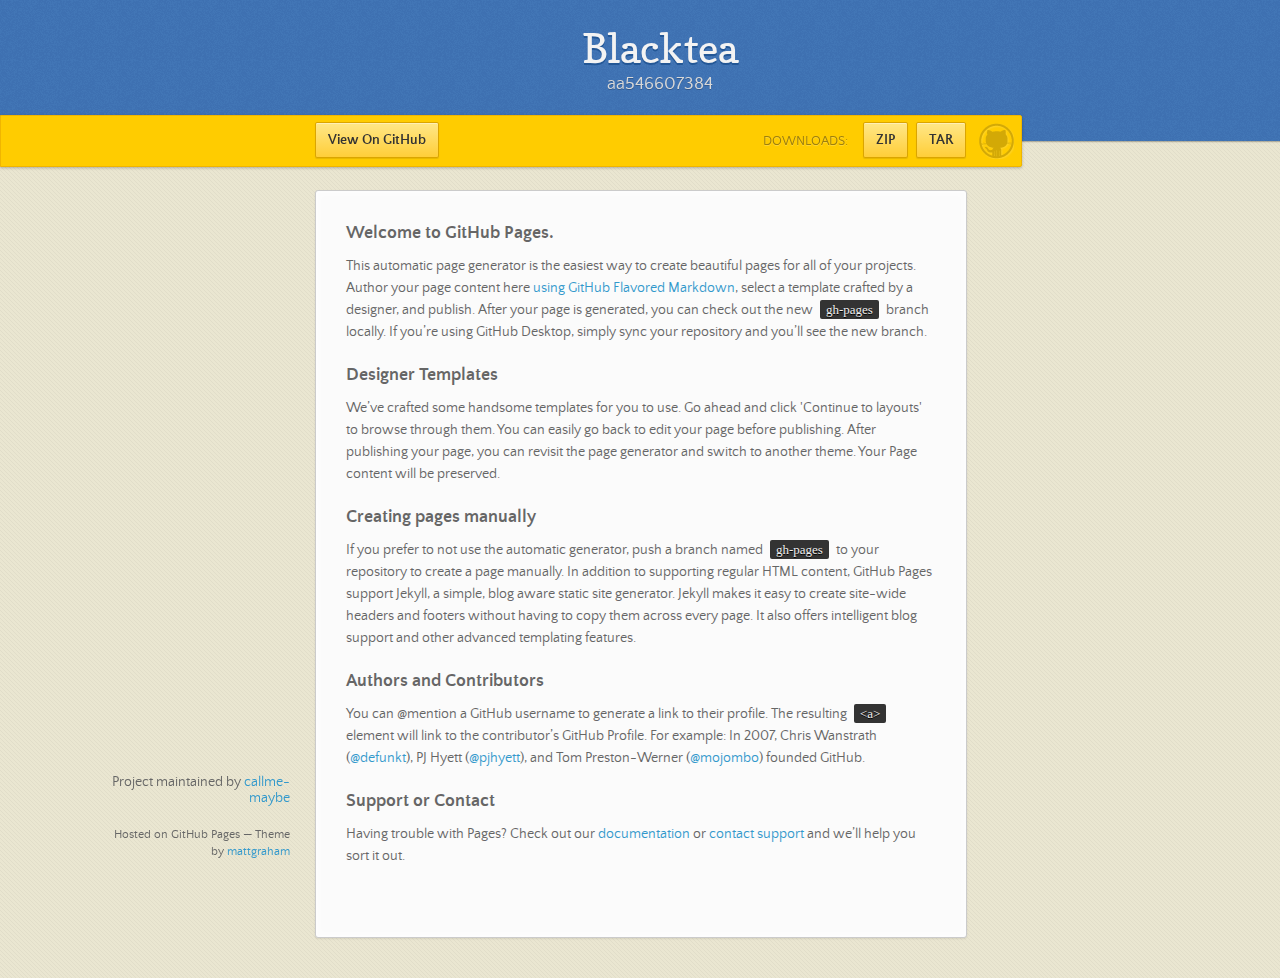
<file: index.html>
<!doctype html>
<html>
  <head>
    <meta charset="utf-8">
    <meta http-equiv="X-UA-Compatible" content="chrome=1">
    <title>Blacktea by callme-maybe</title>
    <link rel="stylesheet" href="stylesheets/styles.css">
    <link rel="stylesheet" href="stylesheets/github-dark.css">
    <script src="https://ajax.googleapis.com/ajax/libs/jquery/1.7.1/jquery.min.js"></script>
    <script src="javascripts/main.js"></script>
    <!--[if lt IE 9]>
      <script src="//html5shiv.googlecode.com/svn/trunk/html5.js"></script>
    <![endif]-->
    <meta name="viewport" content="width=device-width, initial-scale=1, user-scalable=no">

  </head>
  <body>

      <header>
        <h1>Blacktea</h1>
        <p>aa546607384</p>
      </header>

      <div id="banner">
        <span id="logo"></span>

        <a href="https://github.com/callme-maybe/BlackTea" class="button fork"><strong>View On GitHub</strong></a>
        <div class="downloads">
          <span>Downloads:</span>
          <ul>
            <li><a href="https://github.com/callme-maybe/BlackTea/zipball/master" class="button">ZIP</a></li>
            <li><a href="https://github.com/callme-maybe/BlackTea/tarball/master" class="button">TAR</a></li>
          </ul>
        </div>
      </div><!-- end banner -->

    <div class="wrapper">
      <nav>
        <ul></ul>
      </nav>
      <section>
        <h3>
<a id="welcome-to-github-pages" class="anchor" href="#welcome-to-github-pages" aria-hidden="true"><span aria-hidden="true" class="octicon octicon-link"></span></a>Welcome to GitHub Pages.</h3>

<p>This automatic page generator is the easiest way to create beautiful pages for all of your projects. Author your page content here <a href="https://guides.github.com/features/mastering-markdown/">using GitHub Flavored Markdown</a>, select a template crafted by a designer, and publish. After your page is generated, you can check out the new <code>gh-pages</code> branch locally. If you’re using GitHub Desktop, simply sync your repository and you’ll see the new branch.</p>

<h3>
<a id="designer-templates" class="anchor" href="#designer-templates" aria-hidden="true"><span aria-hidden="true" class="octicon octicon-link"></span></a>Designer Templates</h3>

<p>We’ve crafted some handsome templates for you to use. Go ahead and click 'Continue to layouts' to browse through them. You can easily go back to edit your page before publishing. After publishing your page, you can revisit the page generator and switch to another theme. Your Page content will be preserved.</p>

<h3>
<a id="creating-pages-manually" class="anchor" href="#creating-pages-manually" aria-hidden="true"><span aria-hidden="true" class="octicon octicon-link"></span></a>Creating pages manually</h3>

<p>If you prefer to not use the automatic generator, push a branch named <code>gh-pages</code> to your repository to create a page manually. In addition to supporting regular HTML content, GitHub Pages support Jekyll, a simple, blog aware static site generator. Jekyll makes it easy to create site-wide headers and footers without having to copy them across every page. It also offers intelligent blog support and other advanced templating features.</p>

<h3>
<a id="authors-and-contributors" class="anchor" href="#authors-and-contributors" aria-hidden="true"><span aria-hidden="true" class="octicon octicon-link"></span></a>Authors and Contributors</h3>

<p>You can @mention a GitHub username to generate a link to their profile. The resulting <code>&lt;a&gt;</code> element will link to the contributor’s GitHub Profile. For example: In 2007, Chris Wanstrath (<a href="https://github.com/defunkt" class="user-mention">@defunkt</a>), PJ Hyett (<a href="https://github.com/pjhyett" class="user-mention">@pjhyett</a>), and Tom Preston-Werner (<a href="https://github.com/mojombo" class="user-mention">@mojombo</a>) founded GitHub.</p>

<h3>
<a id="support-or-contact" class="anchor" href="#support-or-contact" aria-hidden="true"><span aria-hidden="true" class="octicon octicon-link"></span></a>Support or Contact</h3>

<p>Having trouble with Pages? Check out our <a href="https://help.github.com/pages">documentation</a> or <a href="https://github.com/contact">contact support</a> and we’ll help you sort it out.</p>
      </section>
      <footer>
        <p>Project maintained by <a href="https://github.com/callme-maybe">callme-maybe</a></p>
        <p><small>Hosted on GitHub Pages &mdash; Theme by <a href="https://twitter.com/michigangraham">mattgraham</a></small></p>
      </footer>
    </div>
    <!--[if !IE]><script>fixScale(document);</script><![endif]-->
    
  </body>
</html>
</file>
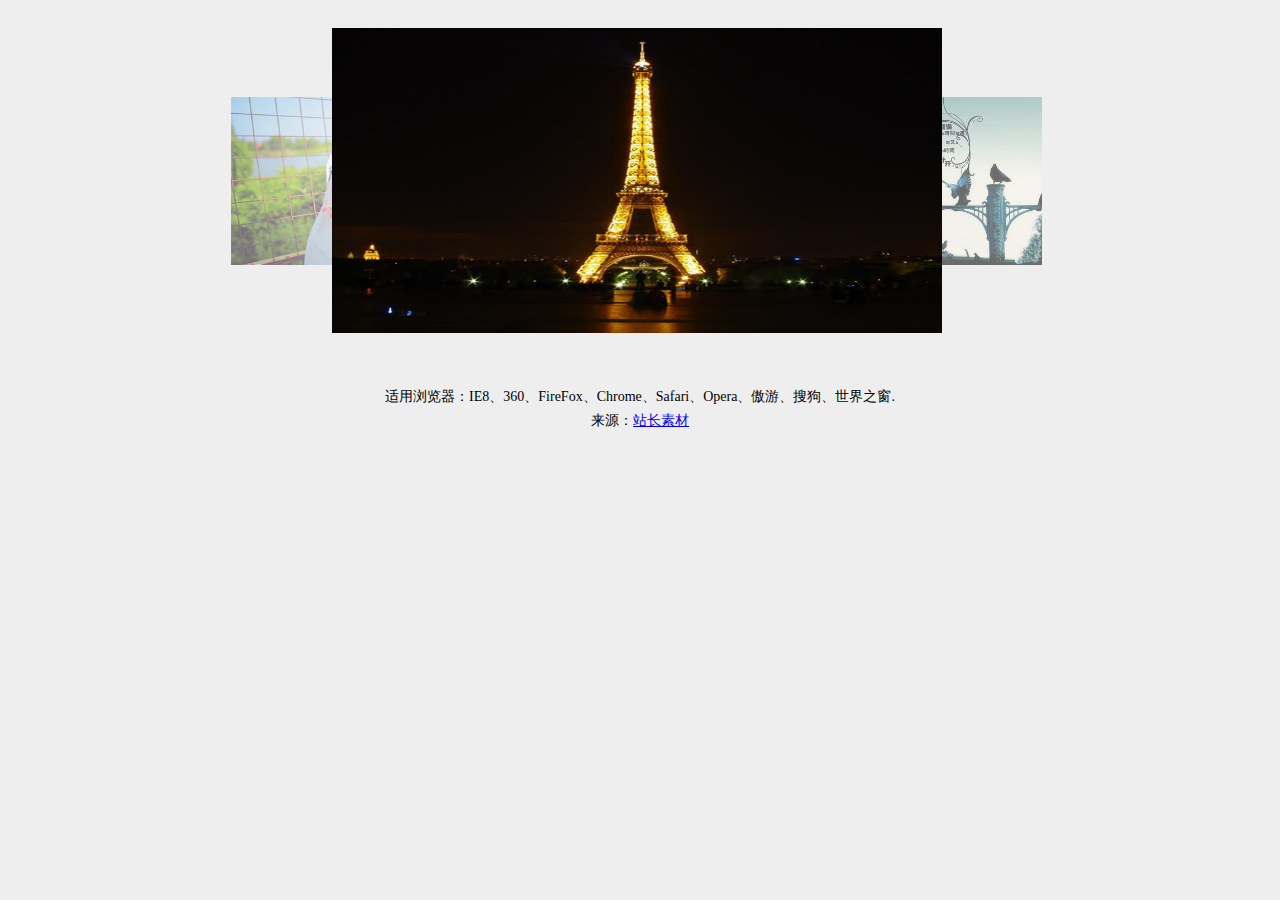
<file: Assets/plugins/3d_gd/index.html>
<!DOCTYPE html PUBLIC "-//W3C//DTD XHTML 1.0 Transitional//EN" "http://www.w3.org/TR/xhtml1/DTD/xhtml1-transitional.dtd">
<html xmlns="http://www.w3.org/1999/xhtml">
<head>
<meta http-equiv="Content-Type" content="text/html; charset=utf-8" />
<title>3D图片层叠旋转木马切换 - 站长素材</title>

<link href="css/style.css" rel="stylesheet" type="text/css" /> 

<script type="text/javascript" src="js/jquery.min.js"></script> 
<script type="text/javascript" src="js/jquery.roundabout-1.0.min.js"></script> 
<script type="text/javascript" src="js/jquery.easing.1.3.js"></script> 
<script type="text/javascript">		
$(document).ready(function(){ 
	$('#featured-area ul').roundabout({
		easing: 'easeOutInCirc',
		duration: 600
	});
});
</script>    

</head> 
<body>

<div id="featured-area"> 
	<ul> 
		<li><a href="http://sc.chinaz.com/jiaoben/"><span>代码素材</span><img src="images/speedometer.jpg" alt="代码素材" /></a></li>
		<li><a href="http://sc.chinaz.com/jiaoben/"><span>PSD素材</span><img src="images/photoshop_plus.jpg" alt="PSD素材" /></a></li>  
		<li><a href="http://sc.chinaz.com/jiaoben/"><span>flash素材</span><img src="images/fnfast.jpg" alt="flash素材" /></a></li>  
	</ul> 
</div>
<div style="text-align:center;margin:50px 0; font:normal 14px/24px 'MicroSoft YaHei';">
<p>适用浏览器：IE8、360、FireFox、Chrome、Safari、Opera、傲游、搜狗、世界之窗.</p>
<p>来源：<a href="http://sc.chinaz.com/" target="_blank">站长素材</a></p>
</div>
</body> 
</html>
</file>
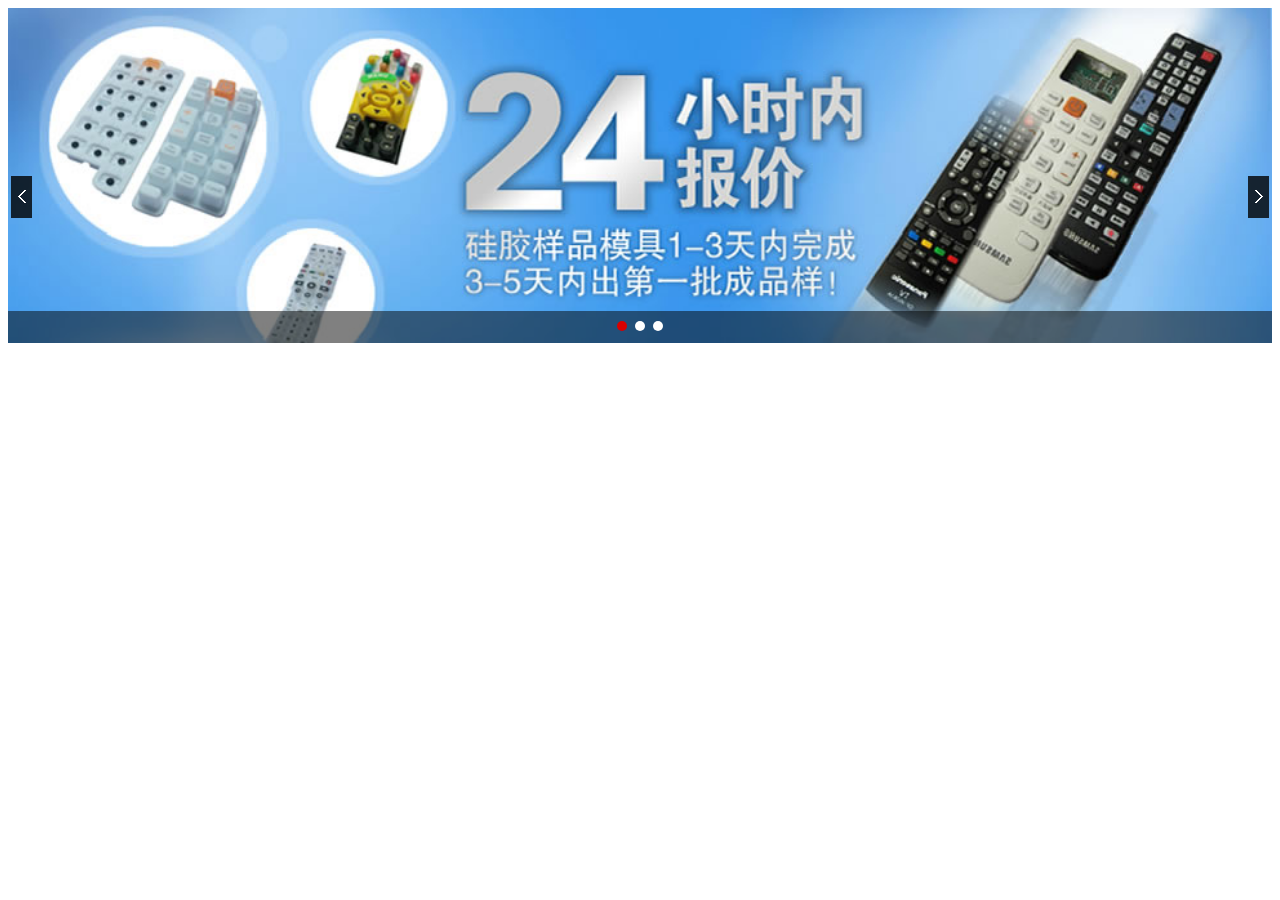
<file: Assets/plugins/FlexSlider/index.html>
<!DOCTYPE html PUBLIC "-//W3C//DTD XHTML 1.0 Transitional//EN" "http://www.w3.org/TR/xhtml1/DTD/xhtml1-transitional.dtd">
<html xmlns="http://www.w3.org/1999/xhtml">
<head>
<meta http-equiv="Content-Type" content="text/html; charset=utf-8" />
<title>无标题文档</title>
<script type="text/javascript" src="jquery-1.9.1.min.js"></script>
<link rel="stylesheet" type="text/css" href="flexslider.css"/>
<script type="text/javascript" src="jquery.flexslider.js"></script>
<script language="javascript">
$(window).load(function() {
  $('.flexslider').flexslider({
	animation: "slide"
  });
});

</script>
<style type="text/css">

</style>
</head>

<body>
<section class="slider">
    <div class="flexslider">
      <ul class="slides">
        <li>
            <img src="images/banner.jpg" alt="" />
        </li>
        <li>
            <img src="images/banner.jpg" alt="" />
        </li>
        <li>
            <img src="images/banner.jpg" alt="" />
        </li>
      </ul>
    </div>
</section>
</body>
</html>
</file>
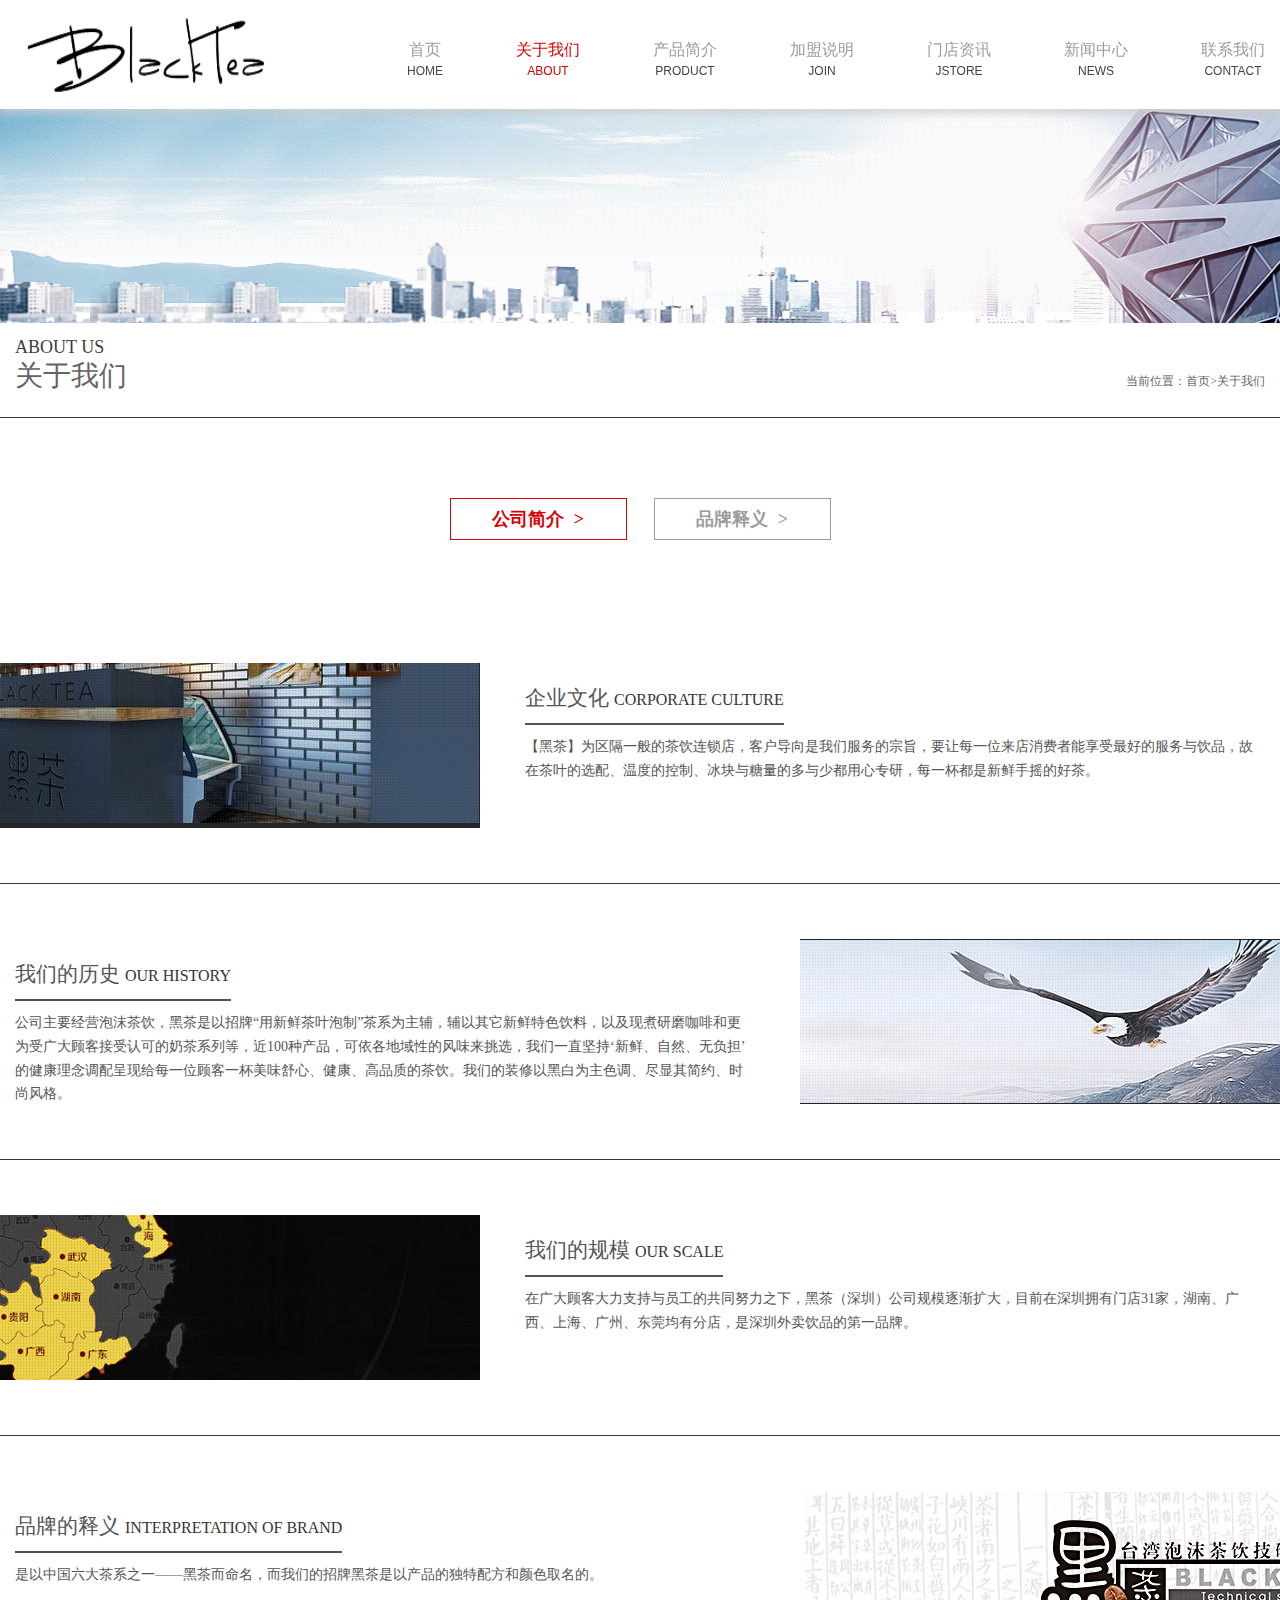
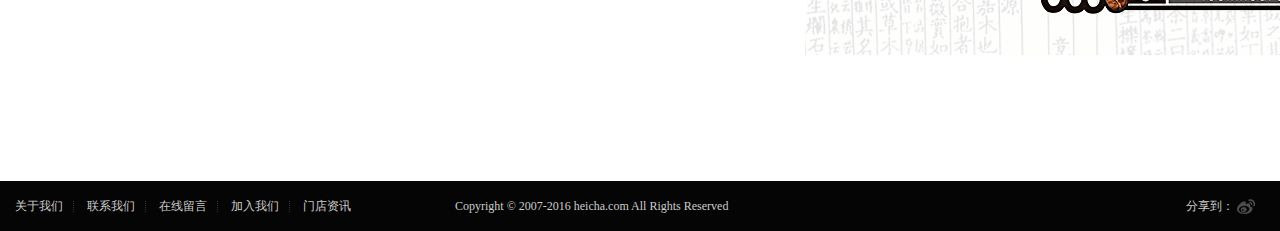
<file: about.html>
<!DOCTYPE html>
<html>

<head>
    <meta http-equiv="X-UA-Compatible" content="IE=edge">
    <meta http-equiv="Content-Type" content="text/html; charset=utf-8" />
    <meta name="viewport" content="width=device-width; initial-scale=1.0; maximum-scale=1.0; user-scalable=0;">
    <title>Mah Ze Dahr Bakery</title>
    <link rel="shortcut icon" href="Assets/images/favicon.ico" type="image/x-icon">
    <link rel="stylesheet" type="text/css" href="Assets/css/reset.css" />
    <script type="text/javascript" src="Assets/js/jquery-1.8.3.min.js"></script>
    <script type="text/javascript" src="Assets/js/js_z.js"></script>
    <script type="text/javascript" src="Assets/js/main.js"></script>
    <link rel="stylesheet" type="text/css" href="Assets/css/thems.css">
    <link rel="stylesheet" type="text/css" href="Assets/css/responsive.css">
</head>

<body>
    <!--头部-->
    <div class="header">
        <div class="head clearfix">
            <div class="logo">
                <a href=""><img src="Assets/images/logo-black.PNG" alt="黑茶" /></a>
            </div>
            <ul class="nav clearfix">
                <li><a href="index.html">首页<span>HOME</span></a></li>
                <li class="now"><a href="about.html">关于我们<span>ABOUT</span></a></li>
                <li><a href="product.html">产品简介<span>PRODUCT</span></a></li>
                <li><a href="join.html">加盟说明<span>JOIN</span></a></li>
                <li><a href="jstore.html">门店资讯<span>JSTORE</span></a></li>
                <li><a href="news.html">新闻中心<span>NEWS</span></a></li>
                <li><a href="contact.html">联系我们<span>CONTACT</span></a></li>
            </ul>
            <div class="nav_m">
                <span class="n_icon">&nbsp;</span>
                <ul>
                    <li><a href="index.html">首页<span>HOME</span></a></li>
                    <li class="now"><a href="about.html">关于我们<span>ABOUT</span></a></li>
                    <li><a href="product.html">产品简介<span>PRODUCT</span></a></li>
                    <li><a href="join.html">加盟说明<span>JOIN</span></a></li>
                    <li><a href="jstore.html">门店资讯<span>JSTORE</span></a></li>
                    <li><a href="news.html">新闻中心<span>NEWS</span></a></li>
                    <li><a href="contact.html">联系我们<span>CONTACT</span></a></li>
                </ul>
            </div>
        </div>
    </div>
    <!--头部-->
    <!--幻灯片-->
    <div class="banner banner_s">
        <img src="Assets/upload/banner_a.jpg" alt="" />
    </div>
    <!--幻灯片-->
    <div class="box">
        <div class="pst">
            <p>ABOUT US</p>
            <span>关于我们</span>
            <div class="wz">当前位置：<a href="index.html">首页</a>><a href="">关于我们</a></div>
        </div>
    </div>
    <div class="space_hx">&nbsp;</div>
    <div class="t_box">
        <a href="" class="now">公司简介<em>></em></a>
        <a href="">品牌释义<em>></em></a>
    </div>
    <div class="space_hx">&nbsp;</div>
    <div class="about">
        <div class="box clearfix">
            <div class="box_am box_a1 clearfix">
                <div class="tu tu_l"><img src="Assets/upload/about1.jpg" alt="" /></div>
                <div class="wen wen_r">
                    <div class="name">企业文化<span>CORPORATE CULTURE</span></div>
                    <p>【黑茶】为区隔一般的茶饮连锁店，客户导向是我们服务的宗旨，要让每一位来店消费者能享受最好的服务与饮品，故在茶叶的选配、温度的控制、冰块与糖量的多与少都用心专研，每一杯都是新鲜手摇的好茶。</p>
                </div>
            </div>
        </div>
        <div class="box clearfix">
            <div class="box_am box_a2 clearfix">
                <div class="tu tu_r"><img src="Assets/upload/about2.jpg" alt="" /></div>
                <div class="wen wen_l">
                    <div class="name">我们的历史<span>OUR HISTORY</span></div>
                    <p>公司主要经营泡沫茶饮，黑茶是以招牌“用新鲜茶叶泡制”茶系为主辅，辅以其它新鲜特色饮料，以及现煮研磨咖啡和更为受广大顾客接受认可的奶茶系列等，近100种产品，可依各地域性的风味来挑选，我们一直坚持‘新鲜、自然、无负担’的健康理念调配呈现给每一位顾客一杯美味舒心、健康、高品质的茶饮。我们的装修以黑白为主色调、尽显其简约、时尚风格。</p>
                </div>
            </div>
        </div>
        <div class="box clearfix">
            <div class="box_am box_a3 clearfix">
                <div class="tu tu_l"><img src="Assets/upload/about3.jpg" alt="" /></div>
                <div class="wen wen_r">
                    <div class="name">我们的规模<span>OUR SCALE</span></div>
                    <p>在广大顾客大力支持与员工的共同努力之下，黑茶（深圳）公司规模逐渐扩大，目前在深圳拥有门店31家，湖南、广西、上海、广州、东莞均有分店，是深圳外卖饮品的第一品牌。</p>
                </div>
            </div>
        </div>
        <div class="box clearfix no_line">
            <div class="box_am box_a4 clearfix">
                <div class="tu tu_r"><img src="Assets/upload/about4.jpg" alt="" /></div>
                <div class="wen wen_l">
                    <div class="name">品牌的释义<span>INTERPRETATION OF BRAND</span></div>
                    <p>是以中国六大茶系之一——黑茶而命名，而我们的招牌黑茶是以产品的独特配方和颜色取名的。</p>
                </div>
            </div>
        </div>
    </div>
    <div class="space_hx">&nbsp;</div>
    <div class="foot">
        <div class="foot_m clearfix">
            <div class="f_nav">
                <a href="">关于我们</a>
                <a href="">联系我们</a>
                <a href="">在线留言</a>
                <a href="">加入我们</a>
                <a href="">门店资讯</a>
            </div>
            <span>Copyright © 2007-2016 heicha.com All Rights Reserved</span>
            <div class="share">
                <span>分享到：</span>
                <a href=""><img src="Assets/images/icon1.png" alt="" /></a>
            </div>
        </div>
    </div>
    <script language="javascript">
        $(function() {

        })
    </script>
</body>

</html>
</file>
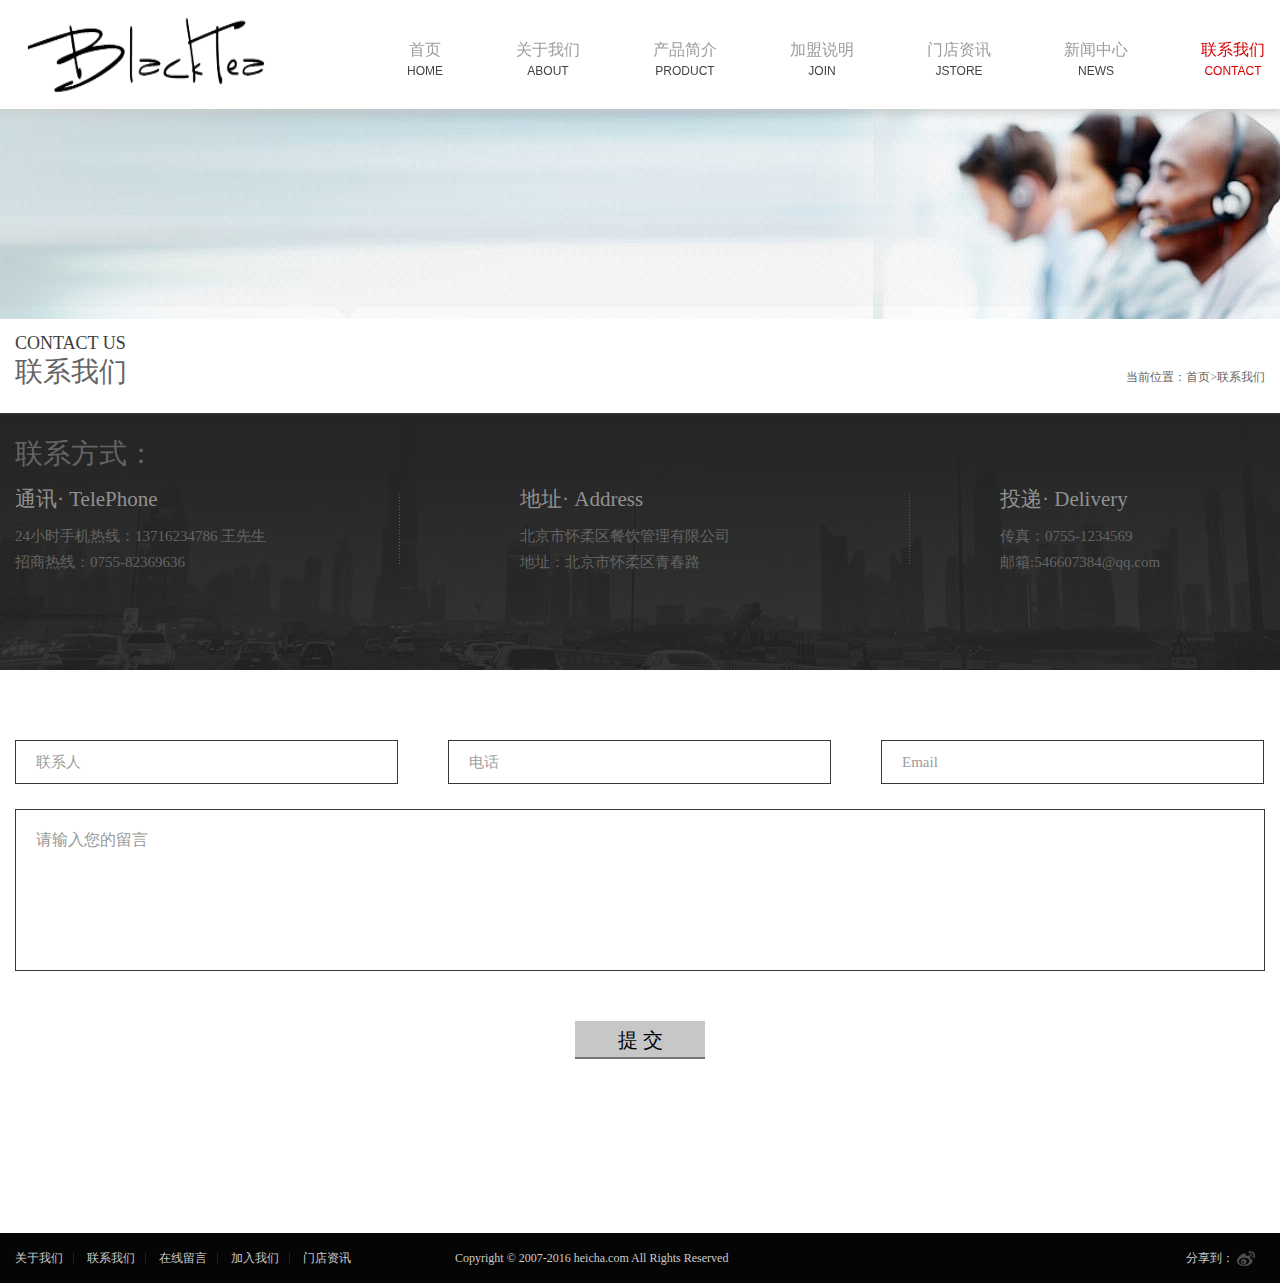
<file: contact.html>
<!DOCTYPE html>
<html>

<head>
    <meta http-equiv="X-UA-Compatible" content="IE=edge">
    <meta http-equiv="Content-Type" content="text/html; charset=utf-8" />
    <meta name="viewport" content="width=device-width; initial-scale=1.0; maximum-scale=1.0; user-scalable=0;">
    <title>Mah Ze Dahr Bakery</title>
    <link rel="stylesheet" type="text/css" href="Assets/css/reset.css" />
    <script type="text/javascript" src="Assets/js/jquery-1.8.3.min.js"></script>
    <script type="text/javascript" src="Assets/js/js_z.js"></script>
    <script type="text/javascript" src="Assets/js/main.js"></script>
    <link rel="stylesheet" type="text/css" href="Assets/css/thems.css">
    <link rel="stylesheet" type="text/css" href="Assets/css/responsive.css">

</head>

<body>
    <!--头部-->
    <div class="header">
        <div class="head clearfix">
            <div class="logo">
                <a href=""><img src="Assets/images/logo-black.PNG" alt="黑茶" /></a>
            </div>
            <ul class="nav clearfix">
                <li><a href="index.html">首页<span>HOME</span></a></li>
                <li><a href="about.html">关于我们<span>ABOUT</span></a></li>
                <li><a href="product.html">产品简介<span>PRODUCT</span></a></li>
                <li><a href="join.html">加盟说明<span>JOIN</span></a></li>
                <li><a href="jstore.html">门店资讯<span>JSTORE</span></a></li>
                <li><a href="news.html">新闻中心<span>NEWS</span></a></li>
                <li class="now"><a href="contact.html">联系我们<span>CONTACT</span></a></li>
            </ul>
            <div class="nav_m">
                <span class="n_icon">&nbsp;</span>
                <ul>
                    <li><a href="index.html">首页<span>HOME</span></a></li>
                    <li><a href="about.html">关于我们<span>ABOUT</span></a></li>
                    <li><a href="product.html">产品简介<span>PRODUCT</span></a></li>
                    <li><a href="join.html">加盟说明<span>JOIN</span></a></li>
                    <li><a href="jstore.html">门店资讯<span>JSTORE</span></a></li>
                    <li><a href="news.html">新闻中心<span>NEWS</span></a></li>
                    <li class="now"><a href="contact.html">联系我们<span>CONTACT</span></a></li>
                </ul>
            </div>
        </div>
    </div>
    <!--头部-->
    <!--幻灯片-->
    <div class="banner banner_s">
        <img src="Assets/upload/banner_b.jpg" alt="" />
    </div>
    <!--幻灯片-->
    <div class="box">
        <div class="pst">
            <p>CONTACT US</p>
            <span>联系我们</span>
            <div class="wz">当前位置：<a href="index.html">首页</a>><a href="">联系我们</a></div>
        </div>
    </div>
    <div class="ctt">
        <div class="ctt_bg">&nbsp;</div>
        <div class="title">联系方式：</div>
        <ul class="clearfix">
            <li class="tx">
                <div class="li_t">通讯· TelePhone</div>
                <p>24小时手机热线：13716234786 王先生</p>
                <p>招商热线：0755-82369636</p>
            </li>
            <li class="dz">
                <div class="li_t">地址· Address</div>
                <p>北京市怀柔区餐饮管理有限公司</p>
                <p>地址：北京市怀柔区青春路</p>
            </li>
            <li class="td">
                <div class="li_t">投递· Delivery</div>
                <p>传真：0755-1234569</p>
                <p>邮箱:546607384@qq.com</p>
            </li>
        </ul>
    </div>
    <div class="space_hx">&nbsp;</div>
    <div class="book">
        <ul class="clearfix">
            <li>
                <span>联系人</span>
                <input name="" type="text">
            </li>
            <li>
                <span>电话</span>
                <input name="" type="text">
            </li>
            <li class="email">
                <span>Email</span>
                <input name="" type="text">
            </li>
            <li class="book_txt">
                <textarea name="" cols="" rows="">请输入您的留言</textarea>
            </li>
            <li class="btn"><input name="" type="submit" value="提 交"></li>
        </ul>
    </div>
    <div class="space_hx">&nbsp;</div>
    <div class="foot">
        <div class="foot_m clearfix">
            <div class="f_nav">
                <a href="">关于我们</a>
                <a href="">联系我们</a>
                <a href="">在线留言</a>
                <a href="">加入我们</a>
                <a href="">门店资讯</a>
            </div>
            <span>Copyright © 2007-2016 heicha.com All Rights Reserved</span>
            <div class="share">
                <span>分享到：</span>
                <a href=""><img src="Assets/images/icon1.png" alt="" /></a>
            </div>
        </div>
    </div>
    <script language="javascript">
        $(function() {

        })
    </script>
</body>

</html>
</file>
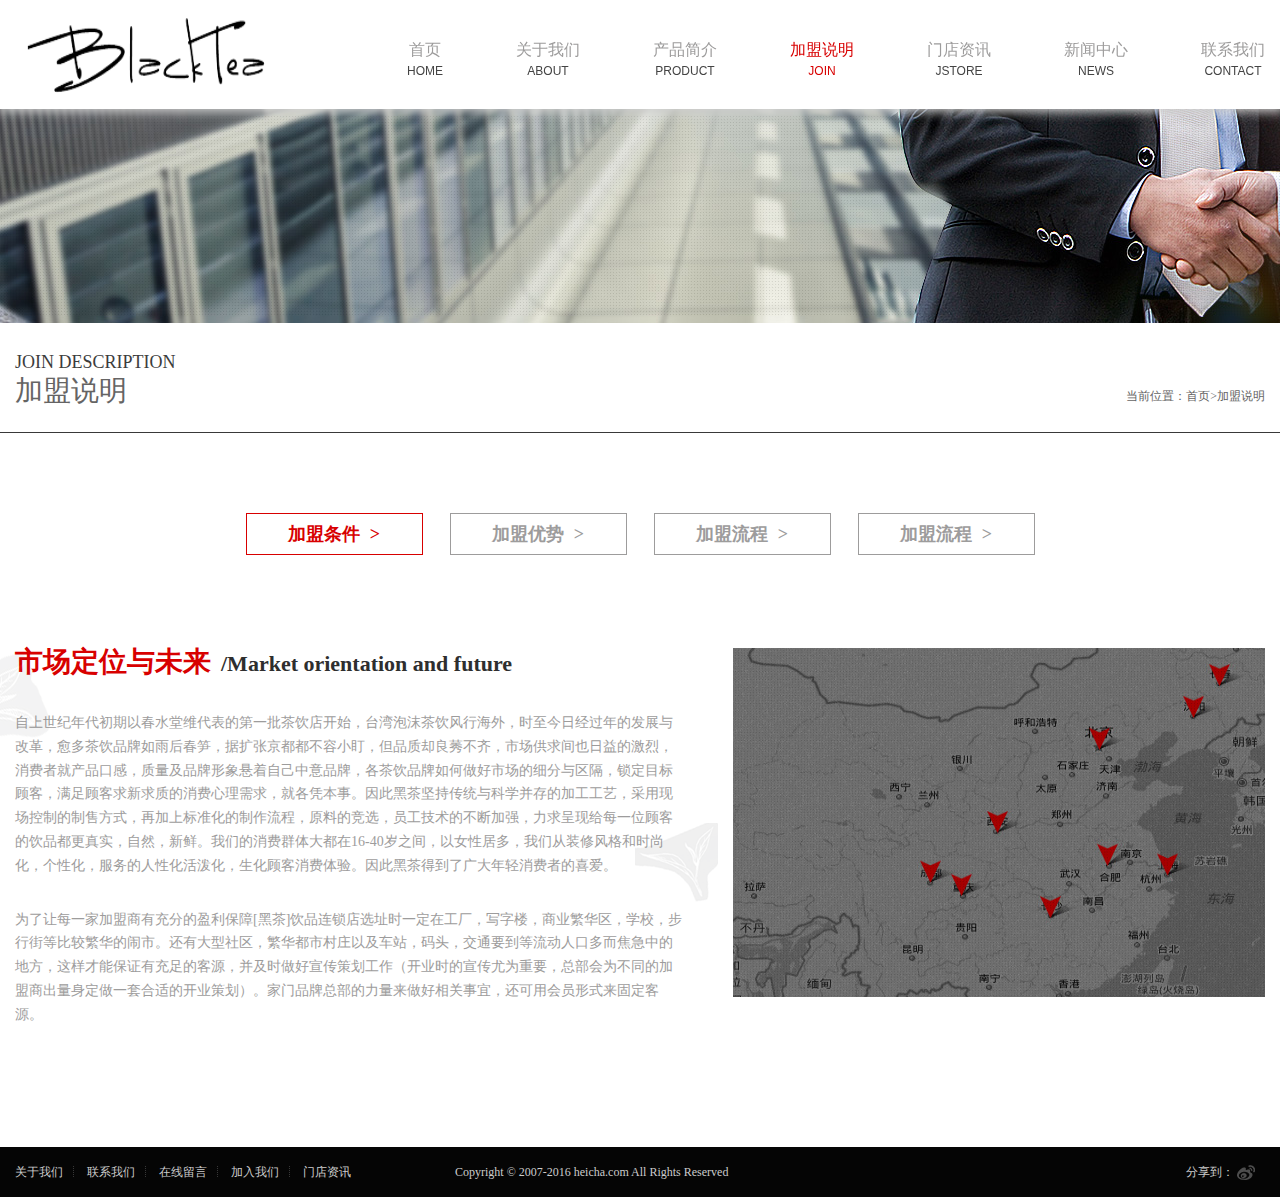
<file: join.html>
<!DOCTYPE html>
<html>

<head>
    <meta http-equiv="X-UA-Compatible" content="IE=edge">
    <meta http-equiv="Content-Type" content="text/html; charset=utf-8" />
    <meta name="viewport" content="width=device-width; initial-scale=1.0; maximum-scale=1.0; user-scalable=0;">
    <title>Mah Ze Dahr Bakery</title>
    <link rel="shortcut icon" href="Assets/images/favicon.ico" type="image/x-icon">
    <link rel="stylesheet" type="text/css" href="Assets/css/reset.css" />
    <script type="text/javascript" src="Assets/js/jquery-1.8.3.min.js"></script>
    <script type="text/javascript" src="Assets/js/js_z.js"></script>
    <script type="text/javascript" src="Assets/js/main.js"></script>
    <link rel="stylesheet" type="text/css" href="Assets/css/thems.css">
    <link rel="stylesheet" type="text/css" href="Assets/css/responsive.css">

</head>

<body>
    <!--头部-->
    <div class="header">
        <div class="head clearfix">
            <div class="logo">
                <a href=""><img src="Assets/images/logo-black.PNG" alt="黑茶" /></a>
            </div>
            <ul class="nav clearfix">
                <li><a href="index.html">首页<span>HOME</span></a></li>
                <li><a href="about.html">关于我们<span>ABOUT</span></a></li>
                <li><a href="product.html">产品简介<span>PRODUCT</span></a></li>
                <li class="now"><a href="join.html">加盟说明<span>JOIN</span></a></li>
                <li><a href="jstore.html">门店资讯<span>JSTORE</span></a></li>
                <li><a href="news.html">新闻中心<span>NEWS</span></a></li>
                <li><a href="contact.html">联系我们<span>CONTACT</span></a></li>
            </ul>
            <div class="nav_m">
                <span class="n_icon">&nbsp;</span>
                <ul>
                    <li><a href="index.html">首页<span>HOME</span></a></li>
                    <li><a href="about.html">关于我们<span>ABOUT</span></a></li>
                    <li><a href="product.html">产品简介<span>PRODUCT</span></a></li>
                    <li class="now"><a href="join.html">加盟说明<span>JOIN</span></a></li>
                    <li><a href="jstore.html">门店资讯<span>JSTORE</span></a></li>
                    <li><a href="news.html">新闻中心<span>NEWS</span></a></li>
                    <li><a href="contact.html">联系我们<span>CONTACT</span></a></li>
                </ul>
            </div>
        </div>
    </div>
    <!--头部-->
    <!--幻灯片-->
    <div class="banner banner_s">
        <img src="Assets/upload/banner_c.jpg" alt="" />
        <div class="jt">&nbsp;</div>
    </div>
    <!--幻灯片-->
    <div class="box">
        <div class="pst">
            <p>JOIN DESCRIPTION</p>
            <span>加盟说明</span>
            <div class="wz">当前位置：<a href="">首页</a>><a href="">加盟说明</a></div>
        </div>
    </div>
    <div class="space_hx">&nbsp;</div>
    <div class="t_box">
        <a href="" class="now">加盟条件<em>></em></a>
        <a href="">加盟优势<em>></em></a>
        <a href="">加盟流程<em>></em></a>
        <a href="">加盟流程<em>></em></a>
    </div>
    <div class="space_hx">&nbsp;</div>
    <div class="join">
        <div class="ye1">&nbsp;</div>
        <div class="ye2">&nbsp;</div>
        <dl class="clearfix">
            <dt><img src="Assets/upload/map.jpg" alt=""/></dt>
            <dd>
                <div class="title">
                    市场定位与未来<span>/Market orientation and future</span>
                </div>
                <p>自上世纪年代初期以春水堂维代表的第一批茶饮店开始，台湾泡沫茶饮风行海外，时至今日经过年的发展与改革，愈多茶饮品牌如雨后春笋，据扩张京都都不容小盯，但品质却良莠不齐，市场供求间也日益的激烈，消费者就产品口感，质量及品牌形象悬着自己中意品牌，各茶饮品牌如何做好市场的细分与区隔，锁定目标顾客，满足顾客求新求质的消费心理需求，就各凭本事。因此黑茶坚持传统与科学并存的加工工艺，采用现场控制的制售方式，再加上标准化的制作流程，原料的竞选，员工技术的不断加强，力求呈现给每一位顾客的饮品都更真实，自然，新鲜。我们的消费群体大都在16-40岁之间，以女性居多，我们从装修风格和时尚化，个性化，服务的人性化活泼化，生化顾客消费体验。因此黑茶得到了广大年轻消费者的喜爱。</p>
                <p>为了让每一家加盟商有充分的盈利保障[黑茶]饮品连锁店选址时一定在工厂，写字楼，商业繁华区，学校，步行街等比较繁华的闹市。还有大型社区，繁华都市村庄以及车站，码头，交通要到等流动人口多而焦急中的地方，这样才能保证有充足的客源，并及时做好宣传策划工作（开业时的宣传尤为重要，总部会为不同的加盟商出量身定做一套合适的开业策划）。家门品牌总部的力量来做好相关事宜，还可用会员形式来固定客源。</p>
            </dd>
        </dl>
    </div>
    <div class="space_hx">&nbsp;</div>
    <div class="foot">
        <div class="foot_m clearfix">
            <div class="f_nav">
                <a href="">关于我们</a>
                <a href="">联系我们</a>
                <a href="">在线留言</a>
                <a href="">加入我们</a>
                <a href="">门店资讯</a>
            </div>
            <span>Copyright © 2007-2016 heicha.com All Rights Reserved</span>
            <div class="share">
                <span>分享到：</span>
                <a href=""><img src="Assets/images/icon1.png" alt="" /></a>
            </div>
        </div>
    </div>
    <script language="javascript">
        $(function() {})
    </script>
</body>

</html>
</file>
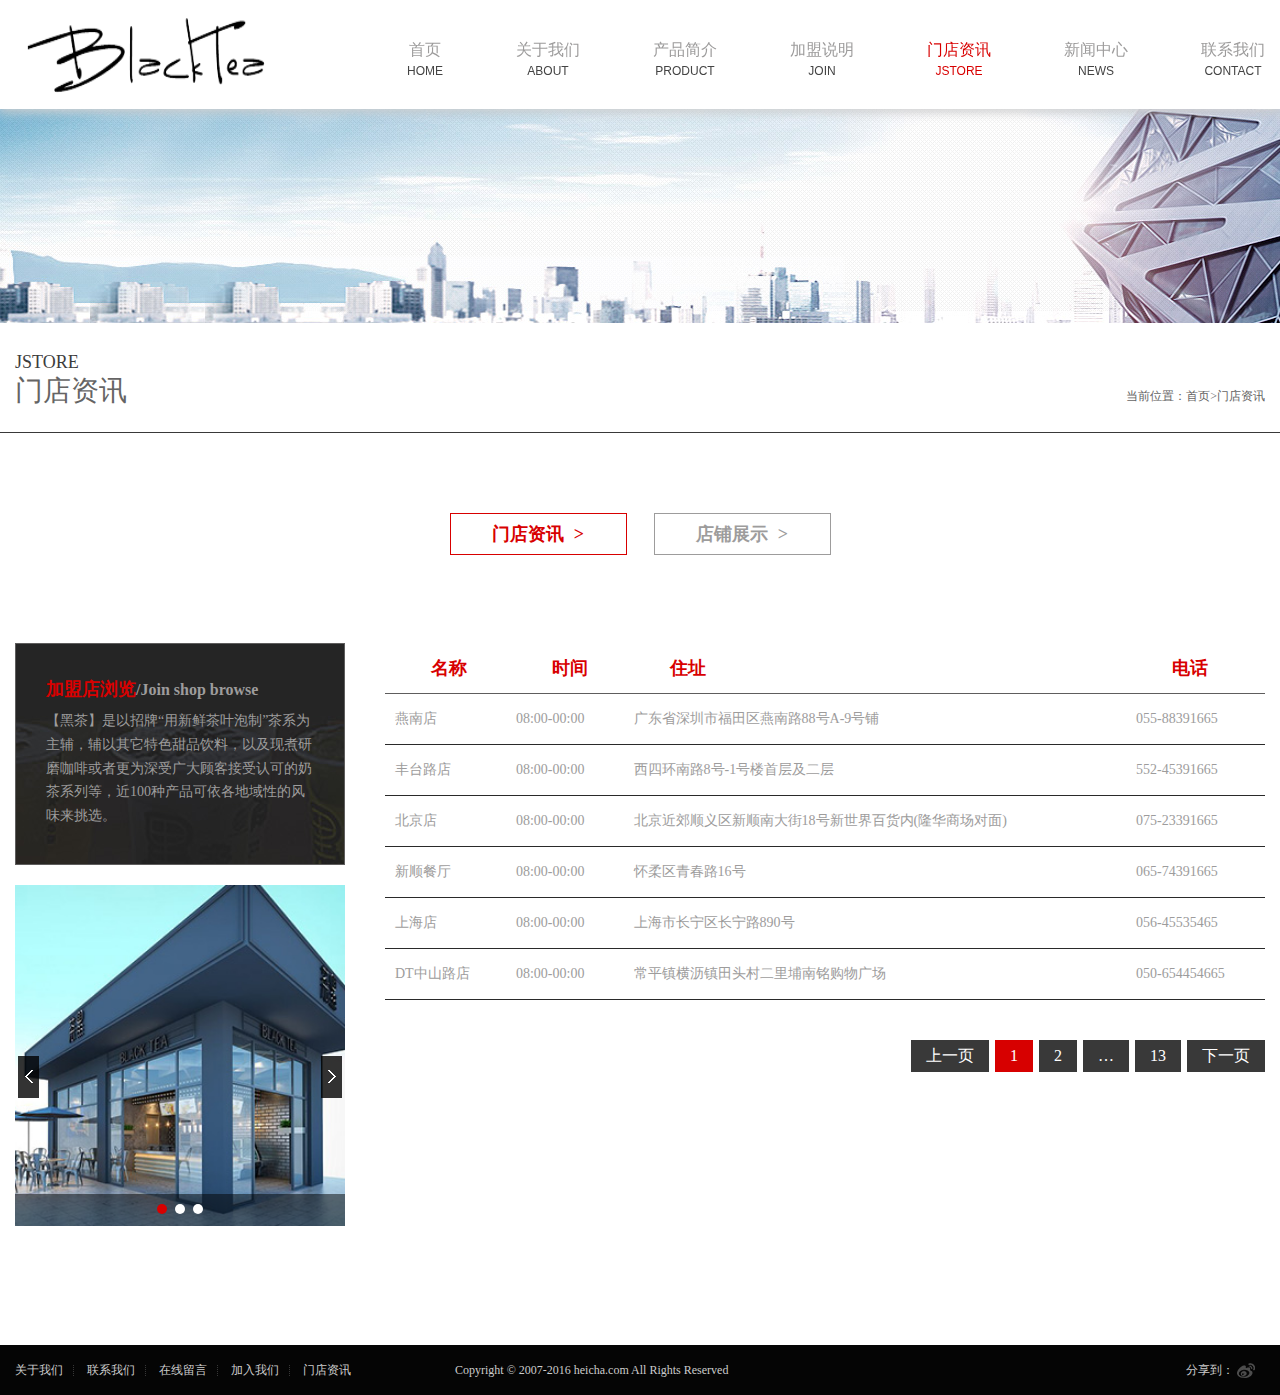
<file: jstore.html>
<!DOCTYPE html>
<html>

<head>
    <meta http-equiv="X-UA-Compatible" content="IE=edge">
    <meta http-equiv="Content-Type" content="text/html; charset=utf-8" />
    <meta name="viewport" content="width=device-width; initial-scale=1.0; maximum-scale=1.0; user-scalable=0;">
    <title>jstore</title>
    <link rel="stylesheet" type="text/css" href="Assets/css/reset.css" />
    <script type="text/javascript" src="Assets/js/jquery-1.8.3.min.js"></script>
    <script type="text/javascript" src="Assets/js/js_z.js"></script>
    <link rel="stylesheet" type="text/css" href="Assets/plugins/FlexSlider/flexslider.css">
    <script type="text/javascript" src="Assets/plugins/FlexSlider/jquery.flexslider.js"></script>
    <script type="text/javascript" src="Assets/js/main.js"></script>
    <link rel="stylesheet" type="text/css" href="Assets/css/thems.css">
    <link rel="stylesheet" type="text/css" href="Assets/css/responsive.css">

</head>

<body>
    <!--头部-->
    <div class="header">
        <div class="head clearfix">
            <div class="logo">
                <a href=""><img src="Assets/images/logo-black.PNG" alt="黑茶" /></a>
            </div>
            <ul class="nav clearfix">
                <li><a href="index.html">首页<span>HOME</span></a></li>
                <li><a href="about.html">关于我们<span>ABOUT</span></a></li>
                <li><a href="product.html">产品简介<span>PRODUCT</span></a></li>
                <li><a href="join.html">加盟说明<span>JOIN</span></a></li>
                <li class="now"><a href="jstore.html">门店资讯<span>JSTORE</span></a></li>
                <li><a href="news.html">新闻中心<span>NEWS</span></a></li>
                <li><a href="contact.html">联系我们<span>CONTACT</span></a></li>
            </ul>
            <div class="nav_m">
                <span class="n_icon">&nbsp;</span>
                <ul>
                    <li><a href="index.html">首页<span>HOME</span></a></li>
                    <li><a href="about.html">关于我们<span>ABOUT</span></a></li>
                    <li><a href="product.html">产品简介<span>PRODUCT</span></a></li>
                    <li><a href="join.html">加盟说明<span>JOIN</span></a></li>
                    <li class="now"><a href="jstore.html">门店资讯<span>JSTORE</span></a></li>
                    <li><a href="news.html">新闻中心<span>NEWS</span></a></li>
                    <li><a href="contact.html">联系我们<span>CONTACT</span></a></li>
                </ul>
            </div>
        </div>
    </div>
    <!--头部-->
    <!--幻灯片-->
    <div class="banner banner_s">
        <img src="Assets/upload/banner_a.jpg" alt="" />
        <div class="jt">&nbsp;</div>
    </div>
    <!--幻灯片-->
    <div class="box">
        <div class="pst">
            <p>JSTORE</p>
            <span>门店资讯</span>
            <div class="wz">当前位置：<a href="">首页</a>><a href="">门店资讯</a></div>
        </div>
    </div>
    <div class="space_hx">&nbsp;</div>
    <div class="t_box">
        <a href="" class="now">门店资讯<em>></em></a>
        <a href="">店铺展示<em>></em></a>
    </div>
    <div class="space_hx">&nbsp;</div>
    <div class="jstore clearfix">
        <div class="left">
            <div class="js_la">
                <div class="title">加盟店浏览<span>/Join shop browse</span></div>
                <p>【黑茶】是以招牌“用新鲜茶叶泡制”茶系为主辅，辅以其它特色甜品饮料，以及现煮研磨咖啡或者更为深受广大顾客接受认可的奶茶系列等，近100种产品可依各地域性的风味来挑选。</p>
            </div>
            <div class="space_hx">&nbsp;</div>
            <div class="slider">
                <div class="flexslider">
                    <ul class="slides">
                        <li>
                            <img src="Assets/images/pic1.jpg" alt="" />
                        </li>
                        <li>
                            <img src="img/001.jpg" alt="" />
                        </li>
                        <li>
                            <img src="img/002.jpg" alt="" />
                        </li>
                    </ul>
                </div>
            </div>
            <script language="javascript">
                $(window).load(function() {
                    $('.flexslider').flexslider({
                        animation: "slide"
                    });
                });
            </script>
        </div>
        <div class="right">
            <table border="0" cellpadding="0" cellspacing="0">
                <tr>
                    <th scope="col"><b>门店<em class="red">名称</em></b></th>
                    <th scope="col"><b>营业<em class="red">时间</em></b></th>
                    <th scope="col"><b>门店<em class="red">住址</em></b></th>
                    <th scope="col"><b>外送<em class="red">电话</em></b></th>
                </tr>
                <tr>
                    <td>燕南店</td>
                    <td>08:00-00:00</td>
                    <td>广东省深圳市福田区燕南路88号A-9号铺</td>
                    <td>055-88391665</td>
                </tr>
                <tr>
                    <td>丰台路店</td>
                    <td>08:00-00:00</td>
                    <td>西四环南路8号-1号楼首层及二层</td>
                    <td>552-45391665</td>
                </tr>
                <tr>
                    <td>北京店</td>
                    <td>08:00-00:00</td>
                    <td>北京近郊顺义区新顺南大街18号新世界百货内(隆华商场对面)</td>
                    <td>075-23391665</td>
                </tr>
                <tr>
                    <td>新顺餐厅</td>
                    <td>08:00-00:00</td>
                    <td>怀柔区青春路16号</td>
                    <td>065-74391665</td>
                </tr>
                <tr>
                    <td>上海店</td>
                    <td>08:00-00:00</td>
                    <td>上海市长宁区长宁路890号</td>
                    <td>056-45535465</td>
                </tr>
                <tr>
                    <td>DT中山路店</td>
                    <td>08:00-00:00</td>
                    <td>常平镇横沥镇田头村二里埔南铭购物广场</td>
                    <td>050-654454665</td>
                </tr>
            </table>
            <div class="space_hx">&nbsp;</div>
            <div class="page">
                <a href="">上一页</a>
                <a href="" class="now">1</a>
                <a href="">2</a>
                <a href="">…</a>
                <a href="">13</a>
                <a href="">下一页</a>
            </div>
        </div>
    </div>
    <div class="space_hx">&nbsp;</div>
    <div class="foot">
        <div class="foot_m clearfix">
            <div class="f_nav">
                <a href="">关于我们</a>
                <a href="">联系我们</a>
                <a href="">在线留言</a>
                <a href="">加入我们</a>
                <a href="">门店资讯</a>
            </div>
            <span>Copyright © 2007-2016 heicha.com All Rights Reserved</span>
            <div class="share">
                <span>分享到：</span>
                <a href=""><img src="Assets/images/icon1.png" alt="" /></a>
            </div>
        </div>
    </div>
    <script language="javascript">
        $(function() {

        })
    </script>
</body>

</html>
</file>
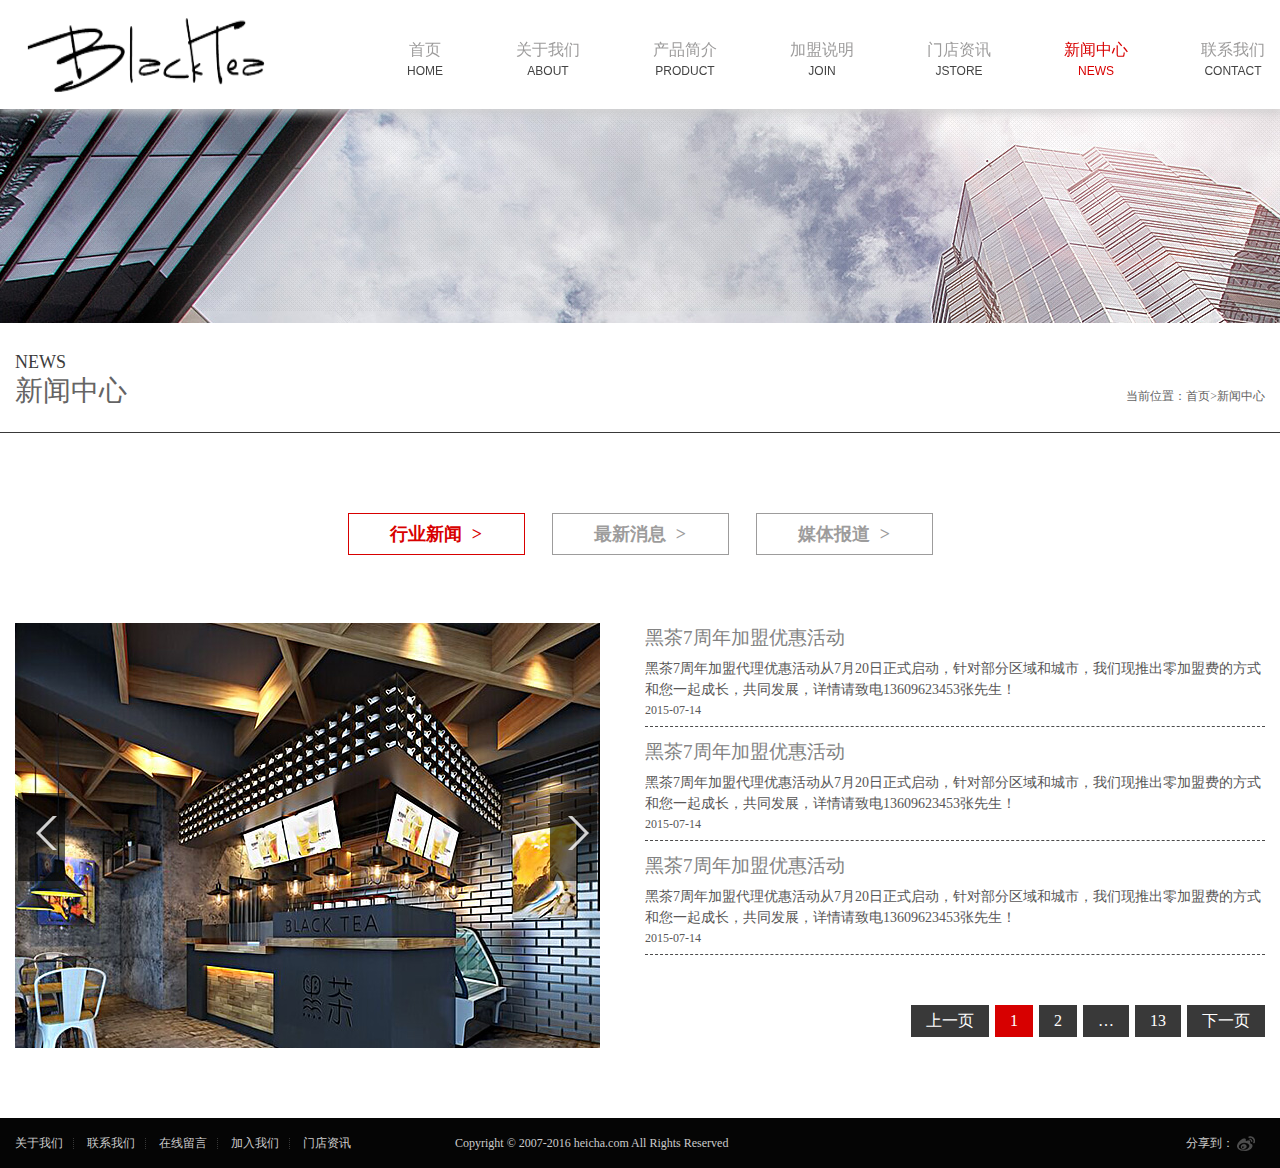
<file: news.html>
<!DOCTYPE html>
<html>

<head>
    <meta http-equiv="X-UA-Compatible" content="IE=edge">
    <meta http-equiv="Content-Type" content="text/html; charset=utf-8" />
    <meta name="viewport" content="width=device-width; initial-scale=1.0; maximum-scale=1.0; user-scalable=0;">
    <title>Mah Ze Dahr Bakery</title>
    <link rel="shortcut icon" href="Assets/images/favicon.ico" type="image/x-icon">
    <link rel="stylesheet" type="text/css" href="Assets/css/reset.css" />
    <script type="text/javascript" src="Assets/js/jquery-1.8.3.min.js"></script>
    <script type="text/javascript" src="Assets/js/js_z.js"></script>
    <link rel="stylesheet" type="text/css" href="Assets/plugins/FlexSlider/flexslider.css">
    <script type="text/javascript" src="Assets/plugins/FlexSlider/jquery.flexslider.js"></script>
    <script type="text/javascript" src="Assets/js/main.js"></script>
    <link rel="stylesheet" type="text/css" href="Assets/css/thems.css">
    <link rel="stylesheet" type="text/css" href="Assets/css/responsive.css">

</head>

<body>
    <!--头部-->
    <div class="header">
        <div class="head clearfix">
            <div class="logo">
                <a href=""><img src="Assets/images/logo-black.PNG" alt="黑茶" /></a>
            </div>
            <ul class="nav clearfix">
                <li><a href="index.html">首页<span>HOME</span></a></li>
                <li><a href="about.html">关于我们<span>ABOUT</span></a></li>
                <li><a href="product.html">产品简介<span>PRODUCT</span></a></li>
                <li><a href="join.html">加盟说明<span>JOIN</span></a></li>
                <li><a href="jstore.html">门店资讯<span>JSTORE</span></a></li>
                <li class="now"><a href="news.html">新闻中心<span>NEWS</span></a></li>
                <li><a href="contact.html">联系我们<span>CONTACT</span></a></li>
            </ul>
            <div class="nav_m">
                <span class="n_icon">&nbsp;</span>
                <ul>
                    <li><a href="index.html">首页<span>HOME</span></a></li>
                    <li><a href="about.html">关于我们<span>ABOUT</span></a></li>
                    <li><a href="product.html">产品简介<span>PRODUCT</span></a></li>
                    <li><a href="join.html">加盟说明<span>JOIN</span></a></li>
                    <li><a href="jstore.html">门店资讯<span>JSTORE</span></a></li>
                    <li class="now"><a href="news.html">新闻中心<span>NEWS</span></a></li>
                    <li><a href="contact.html">联系我们<span>CONTACT</span></a></li>
                </ul>
            </div>
        </div>
    </div>
    <!--头部-->
    <!--幻灯片-->
    <div class="banner banner_s">
        <img src="Assets/upload/banner_d.jpg" alt="" />
        <div class="jt">&nbsp;</div>
    </div>
    <!--幻灯片-->
    <div class="box">
        <div class="pst">
            <p>NEWS</p>
            <span>新闻中心</span>
            <div class="wz">当前位置：<a href="">首页</a>><a href="">新闻中心</a></div>
        </div>
    </div>
    <div class="space_hx">&nbsp;</div>
    <div class="t_box">
        <a href="" class="now">行业新闻<em>></em></a>
        <a href="">最新消息<em>></em></a>
        <a href="">媒体报道<em>></em></a>
    </div>
    <div class="space_hx">&nbsp;</div>
    <div class="news clearfix">
        <div class="left">
            <div class="slider">
                <div class="flexslider">
                    <ul class="slides">
                        <li>
                            <img src="Assets/upload/pic1.jpg" alt="" />
                        </li>
                        <li>
                            <img src="img/003.jpg" alt="" />
                        </li>
                        <li>
                            <img src="img/004.jpg" alt="" />
                        </li>
                    </ul>
                </div>
            </div>
            <script language="javascript">
                $(window).load(function() {
                    $('.flexslider').flexslider({
                        animation: "slide"
                    });
                });
            </script>
        </div>
        <div class="right">
            <ul class="new_l">
                <li>
                    <h5><a href="">黑茶7周年加盟优惠活动</a></h5>
                    <div class="des">
                        黑茶7周年加盟代理优惠活动从7月20日正式启动，针对部分区域和城市，我们现推出零加盟费的方式和您一起成长，共同发展，详情请致电13609623453张先生！
                    </div>
                    <span>2015-07-14</span>
                </li>
                <li>
                    <h5><a href="">黑茶7周年加盟优惠活动</a></h5>
                    <div class="des">
                        黑茶7周年加盟代理优惠活动从7月20日正式启动，针对部分区域和城市，我们现推出零加盟费的方式和您一起成长，共同发展，详情请致电13609623453张先生！
                    </div>
                    <span>2015-07-14</span>
                </li>
                <li>
                    <h5><a href="">黑茶7周年加盟优惠活动</a></h5>
                    <div class="des">
                        黑茶7周年加盟代理优惠活动从7月20日正式启动，针对部分区域和城市，我们现推出零加盟费的方式和您一起成长，共同发展，详情请致电13609623453张先生！
                    </div>
                    <span>2015-07-14</span>
                </li>
            </ul>
            <div class="space_hx">&nbsp;</div>
            <div class="page">
                <a href="">上一页</a>
                <a href="" class="now">1</a>
                <a href="">2</a>
                <a href="">…</a>
                <a href="">13</a>
                <a href="">下一页</a>
            </div>
        </div>
    </div>
    <div class="space_hx">&nbsp;</div>
    <div class="foot">
        <div class="foot_m clearfix">
            <div class="f_nav">
                <a href="">关于我们</a>
                <a href="">联系我们</a>
                <a href="">在线留言</a>
                <a href="">加入我们</a>
                <a href="">门店资讯</a>
            </div>
            <span>Copyright © 2007-2016 heicha.com All Rights Reserved</span>
            <div class="share">
                <span>分享到：</span>
                <a href=""><img src="Assets/images/icon1.png" alt="" /></a>
            </div>
        </div>
    </div>
    <script language="javascript">
        $(function() {

        })
    </script>
</body>

</html>
</file>
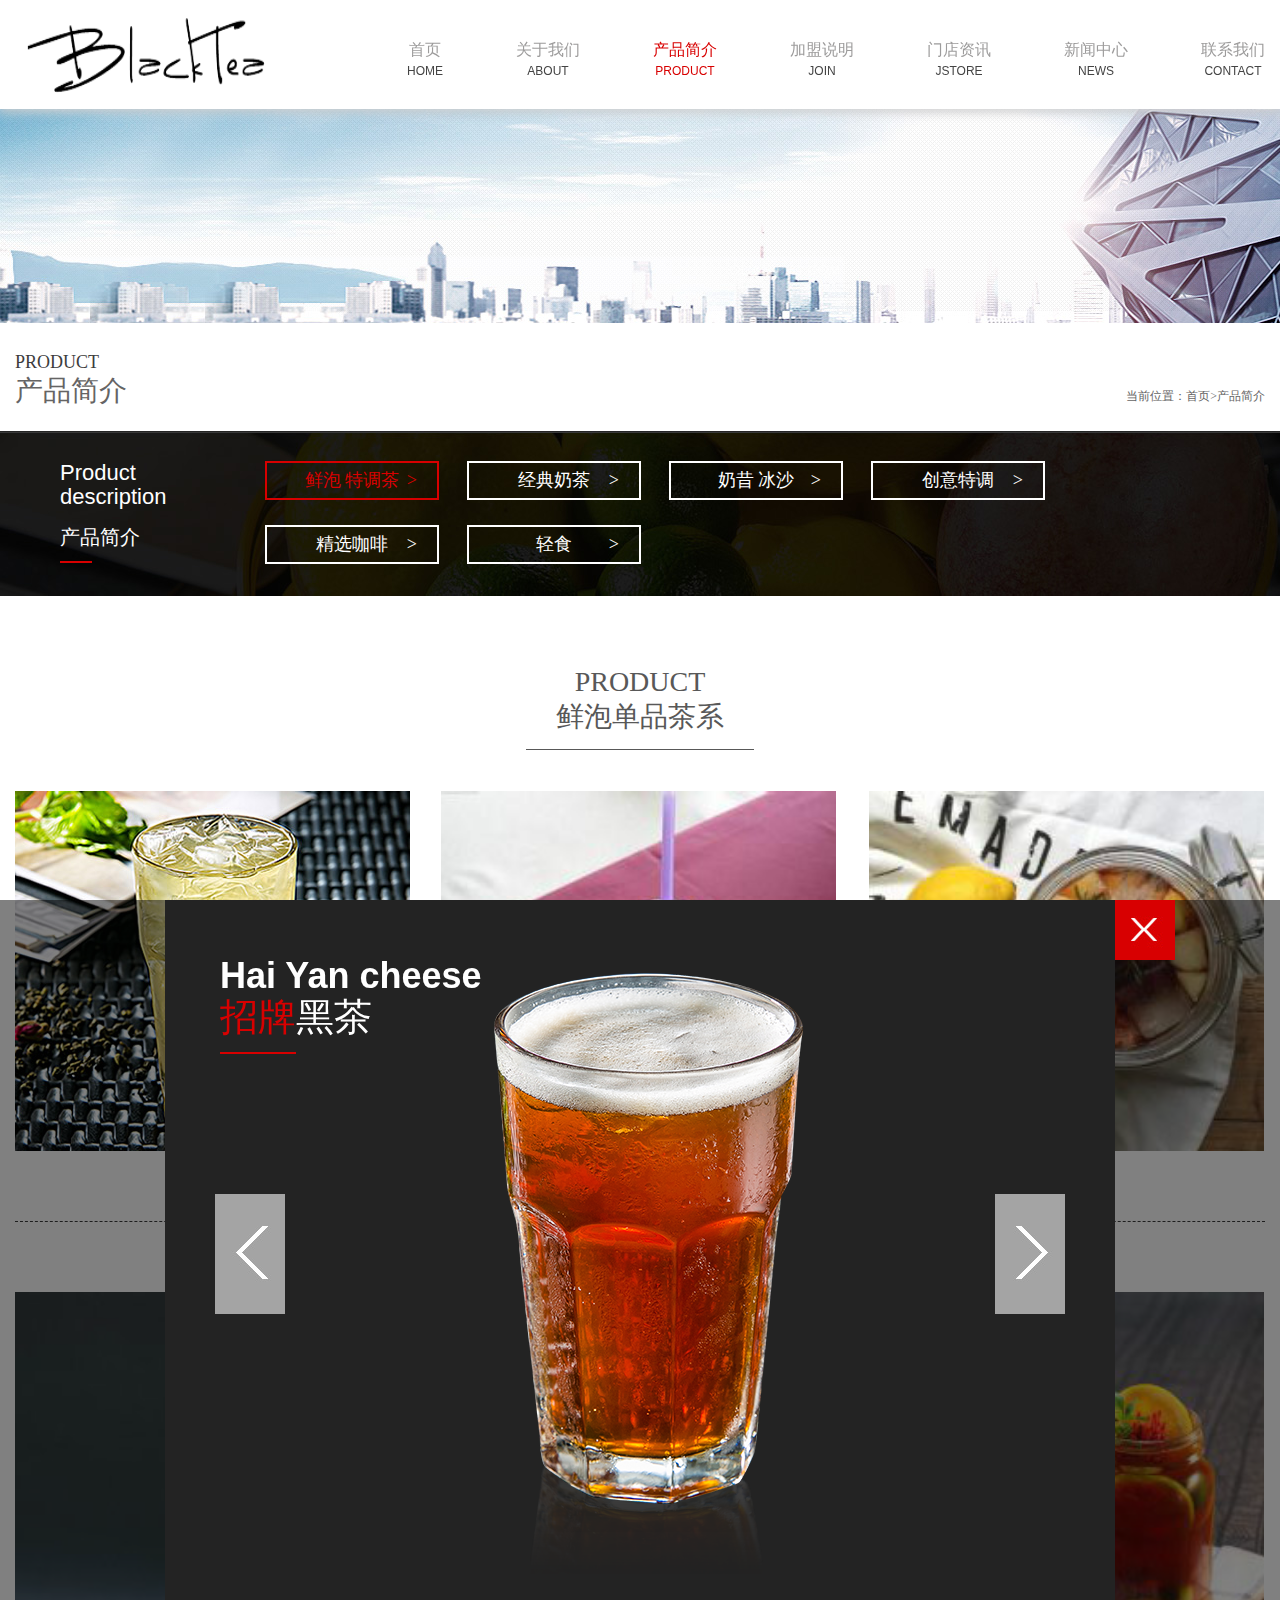
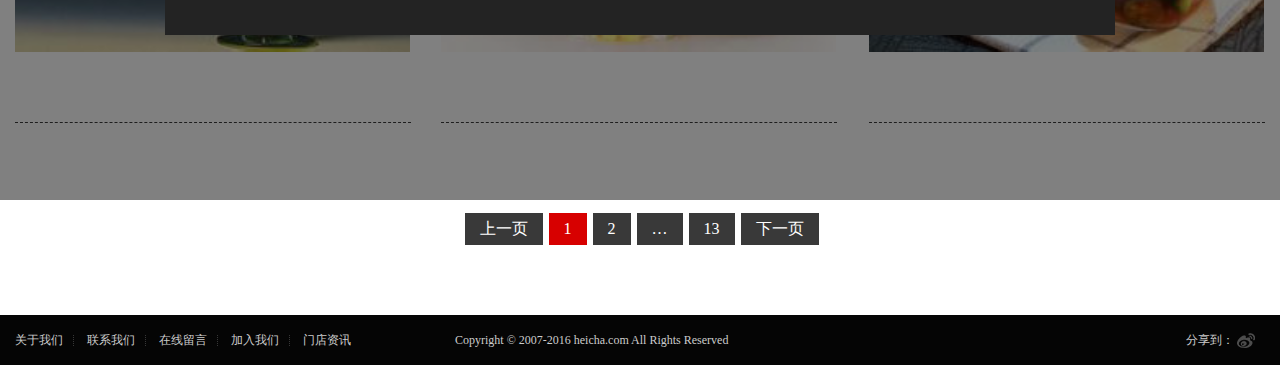
<file: product.html>
<!DOCTYPE html>
<html>

<head>
    <meta http-equiv="X-UA-Compatible" content="IE=edge">
    <meta http-equiv="Content-Type" content="text/html; charset=utf-8" />
    <meta name="viewport" content="width=device-width; initial-scale=1.0; maximum-scale=1.0; user-scalable=0;">
    <title>Mah Ze Dahr Bakery</title>
    <link rel="shortcut icon" href="Assets/images/favicon.ico" type="image/x-icon">
    <link rel="stylesheet" type="text/css" href="Assets/css/reset.css" />
    <script type="text/javascript" src="Assets/js/jquery-1.8.3.min.js"></script>
    <script type="text/javascript" src="Assets/js/js_z.js"></script>
    <link rel="stylesheet" type="text/css" href="Assets/plugins/FlexSlider/flexslider.css">
    <script type="text/javascript" src="Assets/plugins/FlexSlider/jquery.flexslider.js"></script>
    <script type="text/javascript" src="Assets/js/main.js"></script>
    <link rel="stylesheet" type="text/css" href="Assets/css/thems.css">
    <link rel="stylesheet" type="text/css" href="Assets/css/responsive.css">

</head>

<body>
    <!--头部-->
    <div class="header">
        <div class="head clearfix">
            <div class="logo">
                <a href=""><img src="Assets/images/logo-black.PNG" alt="黑茶" /></a>
            </div>
            <ul class="nav clearfix">
                <li><a href="index.html">首页<span>HOME</span></a></li>
                <li><a href="about.html">关于我们<span>ABOUT</span></a></li>
                <li class="now"><a href="product.html">产品简介<span>PRODUCT</span></a></li>
                <li><a href="join.html">加盟说明<span>JOIN</span></a></li>
                <li><a href="jstore.html">门店资讯<span>JSTORE</span></a></li>
                <li><a href="news.html">新闻中心<span>NEWS</span></a></li>
                <li><a href="contact.html">联系我们<span>CONTACT</span></a></li>
            </ul>
            <div class="nav_m">
                <span class="n_icon">&nbsp;</span>
                <ul>
                    <li><a href="index.html">首页<span>HOME</span></a></li>
                    <li><a href="about.html">关于我们<span>ABOUT</span></a></li>
                    <li class="now"><a href="product.html">产品简介<span>PRODUCT</span></a></li>
                    <li><a href="join.html">加盟说明<span>JOIN</span></a></li>
                    <li><a href="jstore.html">门店资讯<span>JSTORE</span></a></li>
                    <li><a href="news.html">新闻中心<span>NEWS</span></a></li>
                    <li><a href="contact.html">联系我们<span>CONTACT</span></a></li>
                </ul>
            </div>
        </div>
    </div>
    <!--头部-->
    <!--幻灯片-->
    <div class="banner banner_s">
        <img src="Assets/upload/banner_a.jpg" alt="" />
        <div class="jt">&nbsp;</div>
    </div>
    <!--幻灯片-->
    <div class="box">
        <div class="pst">
            <p>PRODUCT</p>
            <span>产品简介</span>
            <div class="wz">当前位置：<a href="">首页</a>><a href="">产品简介</a></div>
        </div>
    </div>
    <div class="pro_lei">
        <div class="lei_bg">&nbsp;</div>
        <div class="lei_m clearfix">
            <div class="lei_ml">
                <p>Product<br/>description</p>
                <span>产品简介</span>
                <div class="line">&nbsp;</div>
            </div>
            <ul class="lei_mr clearfix">
                <li class="now"><a href="">鲜泡 特调茶<em>></em></a></li>
                <li><a href="">经典奶茶<em>></em></a></li>
                <li><a href="">奶昔 冰沙<em>></em></a></li>
                <li><a href="">创意特调<em>></em></a></li>
                <li><a href="">精选咖啡<em>></em></a></li>
                <li><a href="">轻食<em>></em></a></li>
            </ul>
        </div>
    </div>
    <div class="space_hx">&nbsp;</div>
    <div class="pro_l">
        <div class="top">
            <div class="name">PRODUCT<br/>鲜泡单品茶系</div>
        </div>
        <ul class="p_list clearfix">
            <li>
                <div class="p_m">
                    <div class="tu"><img src="Assets/upload/pic2.jpg" alt="" /></div>
                    <div class="wen">
                        <div class="title">夏日水果茶</div>
                        <p>这杯果香四溢的水果茶，苹果、菠萝、西瓜、青桔、柠檬。来上一杯，让自己的精神能够在茶香中放松。</p>
                        <span class="more">MORE+</span>
                    </div>
                </div>
            </li>
            <li>
                <div class="p_m">
                    <div class="tu"><img src="img/005.jpg" alt="" /></div>
                    <div class="wen">
                        <div class="title">夏日水果茶</div>
                        <p>这杯果香四溢的水果茶，苹果、菠萝、西瓜、青桔、柠檬。来上一杯，让自己的精神能够在茶香中放松。</p>
                        <span class="more">MORE+</span>
                    </div>
                </div>
            </li>
            <li>
                <div class="p_m">
                    <div class="tu"><img src="img/006.jpg" alt="" /></div>
                    <div class="wen">
                        <div class="title">玛丽苏</div>
                        <p>采用产自印度红茶作为基底，再添加从法国进口的黑露田，调制出口感清新甘甜，又具传统黑茶的醇和口感.</p>
                        <span class="more">MORE+</span>
                    </div>
                </div>
            </li>
            <li>
                <div class="p_m">
                    <div class="tu"><img src="img/007.jpg" alt="" /></div>
                    <div class="wen">
                        <div class="title">黑茶</div>
                        <p>采用产自印度红茶作为基底，再添加从法国进口的黑露田，调制出口感清新甘甜，又具传统黑茶的醇和口感</p>
                        <span class="more">MORE+</span>
                    </div>
                </div>
            </li>
            <li>
                <div class="p_m">
                    <div class="tu"><img src="img/008.jpg" alt="" /></div>
                    <div class="wen">
                        <div class="title">青桔柠檬</div>
                        <p>青桔与柠檬的碰撞！酸甜滋味加上茶香，全新体验刺激你的味蕾果香清甜，点缀你的夏天</p>
                        <span class="more">MORE+</span>
                    </div>
                </div>
            </li>
            <li>
                <div class="p_m">
                    <div class="tu"><img src="img/009.jpg" alt="" /></div>
                    <div class="wen">
                        <div class="title">夏日水果茶</div>
                        <p>这杯果香四溢的水果茶，苹果、菠萝、西瓜、青桔、柠檬。来上一杯，让自己的精神能够在茶香中放松。</p>
                        <span class="more">MORE+</span>
                    </div>
                </div>
            </li>
        </ul>
        <div class="page">
            <a href="">上一页</a>
            <a href="" class="now">1</a>
            <a href="">2</a>
            <a href="">…</a>
            <a href="">13</a>
            <a href="">下一页</a>
        </div>
    </div>
    <div class="space_hx">&nbsp;</div>
    <div class="foot">
        <div class="foot_m clearfix">
            <div class="f_nav">
                <a href="">关于我们</a>
                <a href="">联系我们</a>
                <a href="">在线留言</a>
                <a href="">加入我们</a>
                <a href="">门店资讯</a>
            </div>
            <span>Copyright © 2007-2016 heicha.com All Rights Reserved</span>
            <div class="share">
                <span>分享到：</span>
                <a href=""><img src="Assets/images/icon1.png" alt="" /></a>
            </div>
        </div>
    </div>
    <div class="tck_bg">
        <div class="tck">
            <div class="close">&nbsp;</div>
            <div class="tck_m">
                <div class="slider">
                    <div class="flexslider">
                        <ul class="slides">
                            <li>
                                <img src="Assets/upload/pic3.png" alt="" />
                                <div class="name">
                                    <p class="ying">Hai Yan cheese</p>
                                    <span><em>招牌</em>黑茶</span>
                                </div>
                            </li>
                            <li>
                                <img src="img/012.png" alt="" />
                                <div class="name">
                                    <p class="ying">Hai Yan cheese</p>
                                    <span><em>经典</em>奶茶</span>
                                </div>
                            </li>
                        </ul>
                    </div>
                </div>
                <script language="javascript">
                    $(window).load(function() {
                        $('.flexslider').flexslider({
                            animation: "slide"
                        });
                    });
                </script>
            </div>
        </div>
    </div>
</body>

</html>
</file>
<file: stylesheets/styles.css>
/*
Leap Day for GitHub Pages
by Matt Graham
*/
@font-face {
  font-family: 'Quattrocento Sans';
  src: url("../fonts/quattrocentosans-bold-webfont.eot");
  src: url("../fonts/quattrocentosans-bold-webfont.eot?#iefix") format("embedded-opentype"), url("../fonts/quattrocentosans-bold-webfont.woff") format("woff"), url("../fonts/quattrocentosans-bold-webfont.ttf") format("truetype"), url("../fonts/quattrocentosans-bold-webfont.svg#QuattrocentoSansBold") format("svg");
  font-weight: bold;
  font-style: normal;
}

@font-face {
  font-family: 'Quattrocento Sans';
  src: url("../fonts/quattrocentosans-bolditalic-webfont.eot");
  src: url("../fonts/quattrocentosans-bolditalic-webfont.eot?#iefix") format("embedded-opentype"), url("../fonts/quattrocentosans-bolditalic-webfont.woff") format("woff"), url("../fonts/quattrocentosans-bolditalic-webfont.ttf") format("truetype"), url("../fonts/quattrocentosans-bolditalic-webfont.svg#QuattrocentoSansBoldItalic") format("svg");
  font-weight: bold;
  font-style: italic;
}

@font-face {
  font-family: 'Quattrocento Sans';
  src: url("../fonts/quattrocentosans-italic-webfont.eot");
  src: url("../fonts/quattrocentosans-italic-webfont.eot?#iefix") format("embedded-opentype"), url("../fonts/quattrocentosans-italic-webfont.woff") format("woff"), url("../fonts/quattrocentosans-italic-webfont.ttf") format("truetype"), url("../fonts/quattrocentosans-italic-webfont.svg#QuattrocentoSansItalic") format("svg");
  font-weight: normal;
  font-style: italic;
}

@font-face {
  font-family: 'Quattrocento Sans';
  src: url("../fonts/quattrocentosans-regular-webfont.eot");
  src: url("../fonts/quattrocentosans-regular-webfont.eot?#iefix") format("embedded-opentype"), url("../fonts/quattrocentosans-regular-webfont.woff") format("woff"), url("../fonts/quattrocentosans-regular-webfont.ttf") format("truetype"), url("../fonts/quattrocentosans-regular-webfont.svg#QuattrocentoSansRegular") format("svg");
  font-weight: normal;
  font-style: normal;
}

@font-face {
  font-family: 'Copse';
  src: url("../fonts/copse-regular-webfont.eot");
  src: url("../fonts/copse-regular-webfont.eot?#iefix") format("embedded-opentype"), url("../fonts/copse-regular-webfont.woff") format("woff"), url("../fonts/copse-regular-webfont.ttf") format("truetype"), url("../fonts/copse-regular-webfont.svg#CopseRegular") format("svg");
  font-weight: normal;
  font-style: normal;
}

/* normalize.css 2012-02-07T12:37 UTC - https://github.com/necolas/normalize.css */
/* =============================================================================
   HTML5 display definitions
   ========================================================================== */
/*
 * Corrects block display not defined in IE6/7/8/9 & FF3
 */
article,
aside,
details,
figcaption,
figure,
footer,
header,
hgroup,
nav,
section,
summary {
  display: block;
}

/*
 * Corrects inline-block display not defined in IE6/7/8/9 & FF3
 */
audio,
canvas,
video {
  display: inline-block;
  *display: inline;
  *zoom: 1;
}

/*
 * Prevents modern browsers from displaying 'audio' without controls
 */
audio:not([controls]) {
  display: none;
}

/*
 * Addresses styling for 'hidden' attribute not present in IE7/8/9, FF3, S4
 * Known issue: no IE6 support
 */
[hidden] {
  display: none;
}

/* =============================================================================
   Base
   ========================================================================== */
/*
 * 1. Corrects text resizing oddly in IE6/7 when body font-size is set using em units
 *    http://clagnut.com/blog/348/#c790
 * 2. Prevents iOS text size adjust after orientation change, without disabling user zoom
 *    www.456bereastreet.com/archive/201012/controlling_text_size_in_safari_for_ios_without_disabling_user_zoom/
 */
html {
  font-size: 100%;
  /* 1 */
  -webkit-text-size-adjust: 100%;
  /* 2 */
  -ms-text-size-adjust: 100%;
  /* 2 */
}

/*
 * Addresses font-family inconsistency between 'textarea' and other form elements.
 */
html,
button,
input,
select,
textarea {
  font-family: sans-serif;
}

/*
 * Addresses margins handled incorrectly in IE6/7
 */
body {
  margin: 0;
}

/* =============================================================================
   Links
   ========================================================================== */
/*
 * Addresses outline displayed oddly in Chrome
 */
a:focus {
  outline: thin dotted;
}

/*
 * Improves readability when focused and also mouse hovered in all browsers
 * people.opera.com/patrickl/experiments/keyboard/test
 */
a:hover,
a:active {
  outline: 0;
}

/* =============================================================================
   Typography
   ========================================================================== */
/*
 * Addresses font sizes and margins set differently in IE6/7
 * Addresses font sizes within 'section' and 'article' in FF4+, Chrome, S5
 */
h1 {
  font-size: 2em;
  margin: 0.67em 0;
}

h2 {
  font-size: 1.5em;
  margin: 0.83em 0;
}

h3 {
  font-size: 1.17em;
  margin: 1em 0;
}

h4 {
  font-size: 1em;
  margin: 1.33em 0;
}

h5 {
  font-size: 0.83em;
  margin: 1.67em 0;
}

h6 {
  font-size: 0.75em;
  margin: 2.33em 0;
}

/*
 * Addresses styling not present in IE7/8/9, S5, Chrome
 */
abbr[title] {
  border-bottom: 1px dotted;
}

/*
 * Addresses style set to 'bolder' in FF3+, S4/5, Chrome
*/
b,
strong {
  font-weight: bold;
}

blockquote {
  margin: 1em 40px;
}

/*
 * Addresses styling not present in S5, Chrome
 */
dfn {
  font-style: italic;
}

/*
 * Addresses styling not present in IE6/7/8/9
 */
mark {
  background: #ff0;
  color: #000;
}

/*
 * Addresses margins set differently in IE6/7
 */
p,
pre {
  margin: 1em 0;
}

/*
 * Corrects font family set oddly in IE6, S4/5, Chrome
 * en.wikipedia.org/wiki/User:Davidgothberg/Test59
 */
pre,
code,
kbd,
samp {
  font-family: monospace, serif;
  _font-family: 'courier new', monospace;
  font-size: 1em;
}

/*
 * 1. Addresses CSS quotes not supported in IE6/7
 * 2. Addresses quote property not supported in S4
 */
/* 1 */
q {
  quotes: none;
}

/* 2 */
q:before,
q:after {
  content: '';
  content: none;
}

small {
  font-size: 75%;
}

/*
 * Prevents sub and sup affecting line-height in all browsers
 * gist.github.com/413930
 */
sub,
sup {
  font-size: 75%;
  line-height: 0;
  position: relative;
  vertical-align: baseline;
}

sup {
  top: -0.5em;
}

sub {
  bottom: -0.25em;
}

/* =============================================================================
   Lists
   ========================================================================== */
/*
 * Addresses margins set differently in IE6/7
 */
dl,
menu,
ol,
ul {
  margin: 1em 0;
}

dd {
  margin: 0 0 0 40px;
}

/*
 * Addresses paddings set differently in IE6/7
 */
menu,
ol,
ul {
  padding: 0 0 0 40px;
}

/*
 * Corrects list images handled incorrectly in IE7
 */
nav ul,
nav ol {
  list-style: none;
  list-style-image: none;
}

/* =============================================================================
   Embedded content
   ========================================================================== */
/*
 * 1. Removes border when inside 'a' element in IE6/7/8/9, FF3
 * 2. Improves image quality when scaled in IE7
 *    code.flickr.com/blog/2008/11/12/on-ui-quality-the-little-things-client-side-image-resizing/
 */
img {
  border: 0;
  /* 1 */
  -ms-interpolation-mode: bicubic;
  /* 2 */
}

/*
 * Corrects overflow displayed oddly in IE9
 */
svg:not(:root) {
  overflow: hidden;
}

/* =============================================================================
   Figures
   ========================================================================== */
/*
 * Addresses margin not present in IE6/7/8/9, S5, O11
 */
figure {
  margin: 0;
}

/* =============================================================================
   Forms
   ========================================================================== */
/*
 * Corrects margin displayed oddly in IE6/7
 */
form {
  margin: 0;
}

/*
 * Define consistent border, margin, and padding
 */
fieldset {
  border: 1px solid #c0c0c0;
  margin: 0 2px;
  padding: 0.35em 0.625em 0.75em;
}

/*
 * 1. Corrects color not being inherited in IE6/7/8/9
 * 2. Corrects text not wrapping in FF3 
 * 3. Corrects alignment displayed oddly in IE6/7
 */
legend {
  border: 0;
  /* 1 */
  padding: 0;
  white-space: normal;
  /* 2 */
  *margin-left: -7px;
  /* 3 */
}

/*
 * 1. Corrects font size not being inherited in all browsers
 * 2. Addresses margins set differently in IE6/7, FF3+, S5, Chrome
 * 3. Improves appearance and consistency in all browsers
 */
button,
input,
select,
textarea {
  font-size: 100%;
  /* 1 */
  margin: 0;
  /* 2 */
  vertical-align: baseline;
  /* 3 */
  *vertical-align: middle;
  /* 3 */
}

/*
 * Addresses FF3/4 setting line-height on 'input' using !important in the UA stylesheet
 */
button,
input {
  line-height: normal;
  /* 1 */
}

/*
 * 1. Improves usability and consistency of cursor style between image-type 'input' and others
 * 2. Corrects inability to style clickable 'input' types in iOS
 * 3. Removes inner spacing in IE7 without affecting normal text inputs
 *    Known issue: inner spacing remains in IE6
 */
button,
input[type="button"],
input[type="reset"],
input[type="submit"] {
  cursor: pointer;
  /* 1 */
  -webkit-appearance: button;
  /* 2 */
  *overflow: visible;
  /* 3 */
}

/*
 * Re-set default cursor for disabled elements
 */
button[disabled],
input[disabled] {
  cursor: default;
}

/*
 * 1. Addresses box sizing set to content-box in IE8/9
 * 2. Removes excess padding in IE8/9
 * 3. Removes excess padding in IE7
      Known issue: excess padding remains in IE6
 */
input[type="checkbox"],
input[type="radio"] {
  box-sizing: border-box;
  /* 1 */
  padding: 0;
  /* 2 */
  *height: 13px;
  /* 3 */
  *width: 13px;
  /* 3 */
}

/*
 * 1. Addresses appearance set to searchfield in S5, Chrome
 * 2. Addresses box-sizing set to border-box in S5, Chrome (include -moz to future-proof)
 */
input[type="search"] {
  -webkit-appearance: textfield;
  /* 1 */
  -moz-box-sizing: content-box;
  -webkit-box-sizing: content-box;
  /* 2 */
  box-sizing: content-box;
}

/*
 * Removes inner padding and search cancel button in S5, Chrome on OS X
 */
input[type="search"]::-webkit-search-decoration,
input[type="search"]::-webkit-search-cancel-button {
  -webkit-appearance: none;
}

/*
 * Removes inner padding and border in FF3+
 * www.sitepen.com/blog/2008/05/14/the-devils-in-the-details-fixing-dojos-toolbar-buttons/
 */
button::-moz-focus-inner,
input::-moz-focus-inner {
  border: 0;
  padding: 0;
}

/*
 * 1. Removes default vertical scrollbar in IE6/7/8/9
 * 2. Improves readability and alignment in all browsers
 */
textarea {
  overflow: auto;
  /* 1 */
  vertical-align: top;
  /* 2 */
}

/* =============================================================================
   Tables
   ========================================================================== */
/*
 * Remove most spacing between table cells
 */
table {
  border-collapse: collapse;
  border-spacing: 0;
}

body {
  font: 14px/22px "Quattrocento Sans", "Helvetica Neue", Helvetica, Arial, sans-serif;
  color: #666;
  font-weight: 300;
  margin: 0px;
  padding: 0px 0 20px 0px;
  background: url(../images/body-background.png) #eae6d1;
}

h1, h2, h3, h4, h5, h6 {
  color: #333;
  margin: 0 0 10px;
}

p, ul, ol, table, pre, dl {
  margin: 0 0 20px;
}

h1, h2, h3 {
  line-height: 1.1;
}

h1 {
  font-size: 28px;
}

h2 {
  font-size: 24px;
  color: #393939;
}

h3, h4, h5, h6 {
  color: #666666;
}

h3 {
  font-size: 18px;
  line-height: 24px;
}

a {
  color: #3399cc;
  font-weight: 400;
  text-decoration: none;
}

a small {
  font-size: 11px;
  color: #666;
  margin-top: -0.6em;
  display: block;
}

ul {
  list-style-image: url("../images/bullet.png");
}

strong {
  font-weight: bold;
  color: #333;
}

.wrapper {
  width: 650px;
  margin: 0 auto;
  position: relative;
}

section img {
  max-width: 100%;
}

blockquote {
  border-left: 1px solid #ffcc00;
  margin: 0;
  padding: 0 0 0 20px;
  font-style: italic;
}

code {
  font-family: "Lucida Sans", Monaco, Bitstream Vera Sans Mono, Lucida Console, Terminal;
  font-size: 13px;
  color: #efefef;
  text-shadow: 0px 1px 0px #000;
  margin: 0 4px;
  padding: 2px 6px;
  background: #333;
  -moz-border-radius: 2px;
  -webkit-border-radius: 2px;
  -o-border-radius: 2px;
  -ms-border-radius: 2px;
  -khtml-border-radius: 2px;
  border-radius: 2px;
}

pre {
  padding: 8px 15px;
  background: #333333;
  -moz-border-radius: 3px;
  -webkit-border-radius: 3px;
  -o-border-radius: 3px;
  -ms-border-radius: 3px;
  -khtml-border-radius: 3px;
  border-radius: 3px;
  border: 1px solid #c7c7c7;
  overflow: auto;
  overflow-y: hidden;
}
pre code {
  margin: 0px;
  padding: 0px;
}

table {
  width: 100%;
  border-collapse: collapse;
}

th {
  text-align: left;
  padding: 5px 10px;
  border-bottom: 1px solid #e5e5e5;
  color: #444;
}

td {
  text-align: left;
  padding: 5px 10px;
  border-bottom: 1px solid #e5e5e5;
  border-right: 1px solid #ffcc00;
}
td:first-child {
  border-left: 1px solid #ffcc00;
}

hr {
  border: 0;
  outline: none;
  height: 11px;
  background: transparent url("../images/hr.gif") center center repeat-x;
  margin: 0 0 20px;
}

dt {
  color: #444;
  font-weight: 700;
}

header {
  padding: 25px 20px 40px 20px;
  margin: 0;
  position: fixed;
  top: 0;
  left: 0;
  right: 0;
  width: 100%;
  text-align: center;
  background: url(../images/background.png) #4276b6;
  -moz-box-shadow: 1px 0px 2px rgba(0, 0, 0, 0.75);
  -webkit-box-shadow: 1px 0px 2px rgba(0, 0, 0, 0.75);
  -o-box-shadow: 1px 0px 2px rgba(0, 0, 0, 0.75);
  box-shadow: 1px 0px 2px rgba(0, 0, 0, 0.75);
  z-index: 99;
  -webkit-font-smoothing: antialiased;
  min-height: 76px;
}
header h1 {
  font: 40px/48px "Copse", "Helvetica Neue", Helvetica, Arial, sans-serif;
  color: #f3f3f3;
  text-shadow: 0px 2px 0px #235796;
  margin: 0px;
  white-space: nowrap;
  overflow: hidden;
  text-overflow: ellipsis;
  -o-text-overflow: ellipsis;
  -ms-text-overflow: ellipsis;
}
header p {
  color: #d8d8d8;
  text-shadow: rgba(0, 0, 0, 0.2) 0 1px 0;
  font-size: 18px;
  margin: 0px;
}

#banner {
  z-index: 100;
  left: 0;
  right: 50%;
  height: 50px;
  margin-right: -382px;
  position: fixed;
  top: 115px;
  background: #ffcc00;
  border: 1px solid #f0b500;
  -moz-box-shadow: 0px 1px 3px rgba(0, 0, 0, 0.25);
  -webkit-box-shadow: 0px 1px 3px rgba(0, 0, 0, 0.25);
  -o-box-shadow: 0px 1px 3px rgba(0, 0, 0, 0.25);
  box-shadow: 0px 1px 3px rgba(0, 0, 0, 0.25);
  -moz-border-radius: 0px 2px 2px 0px;
  -webkit-border-radius: 0px 2px 2px 0px;
  -o-border-radius: 0px 2px 2px 0px;
  -ms-border-radius: 0px 2px 2px 0px;
  -khtml-border-radius: 0px 2px 2px 0px;
  border-radius: 0px 2px 2px 0px;
  padding-right: 10px;
}
#banner .button {
  border: 1px solid #dba500;
  background: -webkit-gradient(linear, 50% 0%, 50% 100%, color-stop(0%, #ffe788), color-stop(100%, #ffce38));
  background: -webkit-linear-gradient(#ffe788, #ffce38);
  background: -moz-linear-gradient(#ffe788, #ffce38);
  background: -o-linear-gradient(#ffe788, #ffce38);
  background: -ms-linear-gradient(#ffe788, #ffce38);
  background: linear-gradient(#ffe788, #ffce38);
  -moz-border-radius: 2px;
  -webkit-border-radius: 2px;
  -o-border-radius: 2px;
  -ms-border-radius: 2px;
  -khtml-border-radius: 2px;
  border-radius: 2px;
  -moz-box-shadow: inset 0px 1px 0px rgba(255, 255, 255, 0.4), 0px 1px 1px rgba(0, 0, 0, 0.1);
  -webkit-box-shadow: inset 0px 1px 0px rgba(255, 255, 255, 0.4), 0px 1px 1px rgba(0, 0, 0, 0.1);
  -o-box-shadow: inset 0px 1px 0px rgba(255, 255, 255, 0.4), 0px 1px 1px rgba(0, 0, 0, 0.1);
  box-shadow: inset 0px 1px 0px rgba(255, 255, 255, 0.4), 0px 1px 1px rgba(0, 0, 0, 0.1);
  background-color: #FFE788;
  margin-left: 5px;
  padding: 10px 12px;
  margin-top: 6px;
  line-height: 14px;
  font-size: 14px;
  color: #333;
  font-weight: bold;
  display: inline-block;
  text-align: center;
}
#banner .button:hover {
  background: -webkit-gradient(linear, 50% 0%, 50% 100%, color-stop(0%, #ffe788), color-stop(100%, #ffe788));
  background: -webkit-linear-gradient(#ffe788, #ffe788);
  background: -moz-linear-gradient(#ffe788, #ffe788);
  background: -o-linear-gradient(#ffe788, #ffe788);
  background: -ms-linear-gradient(#ffe788, #ffe788);
  background: linear-gradient(#ffe788, #ffe788);
  background-color: #ffeca0;
}
#banner .fork {
  position: fixed;
  left: 50%;
  margin-left: -325px;
  padding: 10px 12px;
  margin-top: 6px;
  line-height: 14px;
  font-size: 14px;
  background-color: #FFE788;
}
#banner .downloads {
  float: right;
  margin: 0 45px 0 0;
}
#banner .downloads span {
  float: left;
  line-height: 52px;
  font-size: 90%;
  color: #9d7f0d;
  text-transform: uppercase;
  text-shadow: rgba(255, 255, 255, 0.2) 0 1px 0;
}
#banner ul {
  list-style: none;
  height: 40px;
  padding: 0;
  float: left;
  margin-left: 10px;
}
#banner ul li {
  display: inline;
}
#banner ul li a.button {
  background-color: #FFE788;
}
#banner #logo {
  position: absolute;
  height: 36px;
  width: 36px;
  right: 7px;
  top: 7px;
  display: block;
  background: url(../images/octocat-logo.png);
}

section {
  width: 590px;
  padding: 30px 30px 50px 30px;
  margin: 20px 0;
  margin-top: 190px;
  position: relative;
  background: #fbfbfb;
  -moz-border-radius: 3px;
  -webkit-border-radius: 3px;
  -o-border-radius: 3px;
  -ms-border-radius: 3px;
  -khtml-border-radius: 3px;
  border-radius: 3px;
  border: 1px solid #cbcbcb;
  -moz-box-shadow: 0px 1px 2px rgba(0, 0, 0, 0.09), inset 0px 0px 2px 2px rgba(255, 255, 255, 0.5), inset 0 0 5px 5px rgba(255, 255, 255, 0.4);
  -webkit-box-shadow: 0px 1px 2px rgba(0, 0, 0, 0.09), inset 0px 0px 2px 2px rgba(255, 255, 255, 0.5), inset 0 0 5px 5px rgba(255, 255, 255, 0.4);
  -o-box-shadow: 0px 1px 2px rgba(0, 0, 0, 0.09), inset 0px 0px 2px 2px rgba(255, 255, 255, 0.5), inset 0 0 5px 5px rgba(255, 255, 255, 0.4);
  box-shadow: 0px 1px 2px rgba(0, 0, 0, 0.09), inset 0px 0px 2px 2px rgba(255, 255, 255, 0.5), inset 0 0 5px 5px rgba(255, 255, 255, 0.4);
}

small {
  font-size: 12px;
}

nav {
  width: 230px;
  position: fixed;
  top: 220px;
  left: 50%;
  margin-left: -580px;
  text-align: right;
}
nav ul {
  list-style: none;
  list-style-image: none;
  font-size: 14px;
  line-height: 24px;
}
nav ul li {
  padding: 5px 0px;
  line-height: 16px;
}
nav ul li.tag-h1 {
  font-size: 1.2em;
}
nav ul li.tag-h1 a {
  font-weight: bold;
  color: #333;
}
nav ul li.tag-h2 + .tag-h1 {
  margin-top: 10px;
}
nav ul a {
  color: #666;
}
nav ul a:hover {
  color: #999;
}

footer {
  width: 180px;
  position: fixed;
  left: 50%;
  margin-left: -530px;
  bottom: 20px;
  text-align: right;
  line-height: 16px;
}

@media print, screen and (max-width: 1060px) {
  div.wrapper {
    width: auto;
    margin: 0;
  }

  nav {
    display: none;
  }

  header, section, footer {
    float: none;
  }
  header h1, section h1, footer h1 {
    white-space: nowrap;
    overflow: hidden;
    text-overflow: ellipsis;
    -o-text-overflow: ellipsis;
    -ms-text-overflow: ellipsis;
  }

  #banner {
    width: 100%;
  }
  #banner .downloads {
    margin-right: 60px;
  }
  #banner #logo {
    margin-right: 15px;
  }

  section {
    border: 1px solid #e5e5e5;
    border-width: 1px 0;
    padding: 20px auto;
    margin: 190px auto 20px;
    max-width: 600px;
  }

  footer {
    text-align: center;
    margin: 20px auto;
    position: relative;
    left: auto;
    bottom: auto;
    width: auto;
  }
}
@media print, screen and (max-width: 720px) {
  body {
    word-wrap: break-word;
  }

  header {
    padding: 20px 20px;
    margin: 0;
  }
  header h1 {
    font-size: 32px;
    white-space: nowrap;
    overflow: hidden;
    text-overflow: ellipsis;
    -o-text-overflow: ellipsis;
    -ms-text-overflow: ellipsis;
  }
  header p {
    display: none;
  }

  #banner {
    top: 80px;
  }
  #banner .fork {
    float: left;
    display: inline-block;
    margin-left: 0px;
    position: fixed;
    left: 20px;
  }

  section {
    margin-top: 130px;
    margin-bottom: 0px;
    width: auto;
  }

  header ul, header p.view {
    position: static;
  }
}
@media print, screen and (max-width: 480px) {
  header {
    position: relative;
    padding: 5px 0px;
    min-height: 0px;
  }
  header h1 {
    font-size: 24px;
    white-space: nowrap;
    overflow: hidden;
    text-overflow: ellipsis;
    -o-text-overflow: ellipsis;
    -ms-text-overflow: ellipsis;
  }

  section {
    margin-top: 5px;
  }

  #banner {
    display: none;
  }

  header ul {
    display: none;
  }
}
@media print {
  body {
    padding: 0.4in;
    font-size: 12pt;
    color: #444;
  }
}
@media print, screen and (max-height: 680px) {
  footer {
    text-align: center;
    margin: 20px auto;
    position: relative;
    left: auto;
    bottom: auto;
    width: auto;
  }
}
@media print, screen and (max-height: 480px) {
  nav {
    display: none;
  }

  footer {
    text-align: center;
    margin: 20px auto;
    position: relative;
    left: auto;
    bottom: auto;
    width: auto;
  }
}
</file>
<file: stylesheets/github-dark.css>
/*
The MIT License (MIT)

Copyright (c) 2016 GitHub, Inc.

Permission is hereby granted, free of charge, to any person obtaining a copy
of this software and associated documentation files (the "Software"), to deal
in the Software without restriction, including without limitation the rights
to use, copy, modify, merge, publish, distribute, sublicense, and/or sell
copies of the Software, and to permit persons to whom the Software is
furnished to do so, subject to the following conditions:

The above copyright notice and this permission notice shall be included in all
copies or substantial portions of the Software.

THE SOFTWARE IS PROVIDED "AS IS", WITHOUT WARRANTY OF ANY KIND, EXPRESS OR
IMPLIED, INCLUDING BUT NOT LIMITED TO THE WARRANTIES OF MERCHANTABILITY,
FITNESS FOR A PARTICULAR PURPOSE AND NONINFRINGEMENT. IN NO EVENT SHALL THE
AUTHORS OR COPYRIGHT HOLDERS BE LIABLE FOR ANY CLAIM, DAMAGES OR OTHER
LIABILITY, WHETHER IN AN ACTION OF CONTRACT, TORT OR OTHERWISE, ARISING FROM,
OUT OF OR IN CONNECTION WITH THE SOFTWARE OR THE USE OR OTHER DEALINGS IN THE
SOFTWARE.

*/

.pl-c /* comment */ {
  color: #969896;
}

.pl-c1 /* constant, variable.other.constant, support, meta.property-name, support.constant, support.variable, meta.module-reference, markup.raw, meta.diff.header */,
.pl-s .pl-v /* string variable */ {
  color: #0099cd;
}

.pl-e /* entity */,
.pl-en /* entity.name */ {
  color: #9774cb;
}

.pl-smi /* variable.parameter.function, storage.modifier.package, storage.modifier.import, storage.type.java, variable.other */,
.pl-s .pl-s1 /* string source */ {
  color: #ddd;
}

.pl-ent /* entity.name.tag */ {
  color: #7bcc72;
}

.pl-k /* keyword, storage, storage.type */ {
  color: #cc2372;
}

.pl-s /* string */,
.pl-pds /* punctuation.definition.string, string.regexp.character-class */,
.pl-s .pl-pse .pl-s1 /* string punctuation.section.embedded source */,
.pl-sr /* string.regexp */,
.pl-sr .pl-cce /* string.regexp constant.character.escape */,
.pl-sr .pl-sre /* string.regexp source.ruby.embedded */,
.pl-sr .pl-sra /* string.regexp string.regexp.arbitrary-repitition */ {
  color: #3c66e2;
}

.pl-v /* variable */ {
  color: #fb8764;
}

.pl-id /* invalid.deprecated */ {
  color: #e63525;
}

.pl-ii /* invalid.illegal */ {
  color: #f8f8f8;
  background-color: #e63525;
}

.pl-sr .pl-cce /* string.regexp constant.character.escape */ {
  font-weight: bold;
  color: #7bcc72;
}

.pl-ml /* markup.list */ {
  color: #c26b2b;
}

.pl-mh /* markup.heading */,
.pl-mh .pl-en /* markup.heading entity.name */,
.pl-ms /* meta.separator */ {
  font-weight: bold;
  color: #264ec5;
}

.pl-mq /* markup.quote */ {
  color: #00acac;
}

.pl-mi /* markup.italic */ {
  font-style: italic;
  color: #ddd;
}

.pl-mb /* markup.bold */ {
  font-weight: bold;
  color: #ddd;
}

.pl-md /* markup.deleted, meta.diff.header.from-file */ {
  color: #bd2c00;
  background-color: #ffecec;
}

.pl-mi1 /* markup.inserted, meta.diff.header.to-file */ {
  color: #55a532;
  background-color: #eaffea;
}

.pl-mdr /* meta.diff.range */ {
  font-weight: bold;
  color: #9774cb;
}

.pl-mo /* meta.output */ {
  color: #264ec5;
}
</file>
<file: Assets/plugins/3d_gd/css/style.css>
@charset "utf-8";
*{margin:0;padding:0;list-style-type:none;}
a,img{border:0;}
body{font-family:Verdana, Geneva, sans-serif;background:#eeeeee;font-size:12px;}

/* featured-area */
#featured-area{height:305px;width:1250px;margin:30px auto 0 auto; position:relative; z-index:99;}
.roundabout-holder{list-style:none;width:610px;height:305px;margin:0px auto;}
.roundabout-moveable-item{font-size:12px!important;height:305px;width:610px;cursor:pointer; z-index:99;}
.roundabout-moveable-item img{height:100%;width:100%;margin:0;}
.roundabout-in-focus{cursor:auto;}
.roundabout-holder span{display:none;}
.roundabout a:active, .roundabout a:focus, .roundabout a:visited{outline:none;text-decoration:none;}
.roundabout li{margin:0}
</file>
<file: Assets/css/thems.css>
body {
    font-family: "Microsoft Yahei";
    text-align: center;
    font-size: 12px;
    color: #9d9c9c;
    padding: 0;
    margin: 0;
}

a:hover {
    color: #d80000 !important;
}

input, textarea {
    font-family: "Microsoft Yahei";
    color: #999;
    font-size: 16px;
}

.red {
    color: #d80000 !important;
}


/*头部*/

.banner {
    margin-top: 108px;
}

.header {
    width: 100%;
    min-width: 108px;
    margin: 0px auto;
    position: fixed;
    overflow: hidden;
    z-index: 666;
    top: 0;
    background: #fff;
    box-shadow: 1px 1px 10px 2px #ccc;
}

.header .head_bg {
    width: 1920px;
    height: 108px;
    z-index: -1;
}

.head {
    width: 1250px;
    height: 108px;
    margin: 0px auto;
}

.head .logo {
    width: 266px;
    height: 108px;
    float: left;
    margin-top: 1px;
}

.head .logo img {
    width: 266px;
    height: 108px;
    vertical-align: top;
}

.head .nav {
    width: 980px;
    height: 108px;
    float: right;
    text-align: right;
}

.head .nav li {
    margin-left: 70px;
    margin-top: 40px;
}

.head .nav li, .head .nav li a {
    display: inline-block;
    *display: inline;
    zoom: 1;
}

.head .nav li a {
    font-size: 16px;
    color: #9d9c9c;
    text-align: center;
}

.head .nav li a:hover, .head .nav li.now a, .head .nav li.now a span, .head .nav li a:hover span {
    color: #d80000;
}

.head .nav li a span {
    display: block;
    width: 100%;
    height: 20px;
    line-height: 20px;
    color: #444444;
    font-family: "Arial";
    font-size: 12px;
}

.xin img {
    width: 20px;
    height: 20px;
    position: absolute;
    bottom: 100px;
    left: 50%;
    margin-left: -10px;
}


/*幻灯片*/

.box {
    width: 100%;
    min-width: 1250px;
    border-bottom: 1px solid #393939;
}

.pst {
    width: 1250px;
    height: 90px;
    margin: 0px auto;
    position: relative;
    text-align: left;
    color: #656464;
}

.pst p {
    width: 100%;
    height: 20px;
    line-height: 20px;
    font-size: 18px;
    padding-top: 10px;
    color: #3C3C3C;
}

.pst span {
    font-size: 28px;
}

.pst .wz {
    width: 50%;
    height: 25px;
    line-height: 25px;
    text-align: right;
    position: absolute;
    right: 0px;
    top: 42px;
    font-size: 12px;
}

.pst .wz a {
    color: #656464;
}

.t_box {
    width: 100%;
    min-width: 1250px;
    height: 150px;
    text-align: center;
    margin: 0px auto;
}

.t_box a {
    display: inline-block;
    *display: inline;
    zoom: 1;
    width: 175px;
    height: 40px;
    border: 1px solid #9D9C9C;
    font-size: 18px;
    color: #9D9C9C;
    font-weight: bold;
    line-height: 40px;
    vertical-align: top;
    margin: 0px 12px;
    margin-top: 60px;
}

.t_box a em {
    margin-left: 10px;
    font-family: "黑体";
    font-weight: bold;
}

.t_box a.now, .t_box a:hover {
    color: #D80000;
    border: 1px solid #D80000;
}

.no_line {
    border: 0px;
}

.about {
    width: 100%;
    min-width: 1250px;
    margin: 0px auto;
    overflow: hidden;
}

.about .box {
    padding: 55px 0;
    width: 1920px;
    position: relative;
}

.about .wen {
    width: 740px;
    height: 165px;
    overflow: hidden;
    text-align: left;
    color: #555;
}

.about .wen .name {
    display: inline-block;
    *display: inline;
    zoom: 1;
    height: 50px;
    line-height: 50px;
    border-bottom: 2px solid #515151;
    padding-top: 10px;
    font-size: 21px;
    color: #555;
}

.about .wen .name span {
    font-size: 16px;
    margin-left: 5px;
    font-family: 'Ebrima';
    color: #353535;
}

.about .wen p {
    font-size: 14px;
    margin-top: 10px;
    line-height: 170%;
}

.about .box_am {
    width: 1250px;
    height: 165px;
    margin: 0px auto;
}

.about .wen_l {
    float: left;
}

.about .wen_r {
    float: right;
}

.about .tu {
    width: 800px;
    height: 165px;
    position: absolute;
    top: 55px;
}

.about .tu img {
    width: 800px;
    height: 165px;
}

.about .tu_l {
    left: 0px;
}

.about .tu_r {
    right: 0px;
}

.foot {
    width: 100%;
    height: 50px;
    line-height: 50px;
    background: #050505;
    margin-top: 50px;
    min-width: 1250px;
}

.foot .foot_m {
    width: 1250px;
    height: 50px;
    line-height: 50px;
    position: relative;
    text-align: left;
    margin: 0px auto;
    overflow: hidden;
}

.foot_m .f_nav, .foot_m a, .foot_m span, .foot_m .share, .lx .if_nav a {
    display: inline-block;
    *display: inline;
    zoom: 1;
    height: 30px;
    line-height: 30px;
    vertical-align: top;
    margin-top: 10px;
    font-size: 12px;
    color: #515151;
}

.foot_m .f_nav {
    margin-right: 80px;
}

.foot_m .f_nav a {
    margin-top: 0px;
}

.foot_m a, .lx .if_nav a {
    padding-right: 11px;
    margin-right: 10px;
    background: url(../images/f_line.png) no-repeat right center;
    font-size: 12px;
    color: #515151;
}

.foot_m .share {
    position: absolute;
    right: 0px;
    top: 0px;
}

.foot_m .share span, .foot_m .share a {
    margin-top: 0px;
}

.foot_m .share img {
    width: 18px;
    height: 15px;
    vertical-align: top;
    margin-top: 8px;
}

.foot_m .share a {
    padding: 0px;
    background: none;
}

.foot_m a {
    color: #ccc;
}

.foot_m span {
    color: #ccc;
}

.ctt {
    width: 100%;
    height: 256px;
    margin: 0px auto;
    overflow: hidden;
    position: relative;
}

.ctt .ctt_bg {
    width: 1920px;
    height: 256px;
    background: url(../images/contact_bg.jpg) no-repeat;
    position: absolute;
    top: 0px;
    z-index: -1;
}

.ctt .title {
    width: 1250px;
    height: 60px;
    line-height: 60px;
    font-size: 28px;
    color: #656464;
    text-align: left;
    font-size: 28px;
    margin: 0px auto;
    margin-top: 10px;
}

.ctt ul {
    width: 1250px;
    margin: 0px auto;
}

.ctt ul li {
    float: left;
    text-align: left;
}

.ctt ul li .li_t {
    width: 100%;
    height: 30px;
    line-height: 30px;
    font-size: 21px;
    color: #919191;
    margin-bottom: 10px;
}

.ctt ul li p {
    width: 90%;
    font-size: 15px;
    color: #656464;
    line-height: 170%;
}

.ctt ul li.tx, .ctt ul li.dz {
    width: 385px;
    background: url(../images/ctct_line.png) no-repeat right 10px;
}

.ctt ul li.dz {
    width: 390px;
    margin-left: 120px;
}

.ctt ul li.td {
    width: 265px;
    float: right;
}

.book {
    width: 1250px;
    margin: 50px auto;
    text-align: left;
}

.book ul {
    width: 100%;
}

.book ul li {
    width: 381px;
    height: 42px;
    line-height: 42xp;
    border: 1px solid #383838;
    float: left;
    position: relative;
    margin-right: 50px;
    margin-bottom: 25px;
    overflow: hidden;
}

.book ul li input {
    width: 381px;
    height: 42px;
    padding-left: 80px;
    line-height: 42px;
    border: 0px;
    background: none;
}

.book ul li.email {
    margin-right: 0px;
}

.book ul li span {
    display: block;
    width: 60px;
    height: 42px;
    line-height: 42px;
    position: absolute;
    left: 20px;
    top: 0px;
    font-size: 15px;
    color: #9d9c9c;
}

.book ul li.book_txt {
    width: 1248px;
    height: 160px;
}

.book ul li.book_txt textarea {
    width: 1248px;
    height: 160px;
    padding: 20px;
    border: 0px;
    background: none;
}

.book ul li.btn {
    float: none;
    border: 0px;
    margin: 0px auto;
    padding-top: 25px;
    margin-bottom: 50px;
    width: 130px;
}

.book ul li.btn input {
    width: 130px;
    height: 38px;
    background: #C7C7C7;
    text-align: center;
    line-height: 38px;
    border-bottom: 2px solid #767676;
    font-size: 20px;
    color: #020202;
    padding: 0px;
    cursor: pointer;
}

.join {
    width: 1250px;
    margin: 0px auto;
    padding: 20px 0 50px;
    position: relative;
}

.join .ye1 {
    width: 135px;
    height: 145px;
    background: url(../images/ye1.png) no-repeat;
    position: absolute;
    left: -100px;
    top: 20px;
    z-index: 0;
}

.join .ye2 {
    width: 83px;
    height: 79px;
    background: url(../images/ye2.png) no-repeat;
    position: absolute;
    left: 620px;
    top: 200px;
    z-index: 0;
}

.join dl {
    width: 100%;
}

.join dl dt {
    width: 532px;
    height: 349px;
    float: right;
    margin-top: 5px;
}

.join dl dt img {
    width: 532px;
    height: 349px;
    vertical-align: top;
}

.join dl dd {
    width: 670px;
    float: left;
    text-align: left;
}

.join dl dd .title {
    width: 100%;
    font-size: 28px;
    color: #d80000;
    font-weight: bold;
}

.join dl dd .title span {
    font-size: 22px;
    color: #2E2E2E;
    margin-left: 10px;
}

.join dl dd p {
    font-size: 14px;
    color: #9d9c9c;
    line-height: 170%;
    margin-top: 30px;
}

.jstore {
    width: 1250px;
    margin: 0px auto;
    padding: 20px 0 80px;
}

.jstore .left {
    width: 330px;
    float: left;
    text-align: left;
}

.jstore .left .js_la {
    width: 268px;
    padding: 20px 30px;
    height: 180px;
    border: 1px solid #5E5D5D;
    background: url(../images/jstore.jpg) no-repeat left bottom;
}

.jstore .left .js_la .title {
    width: 100%;
    height: 30px;
    line-height: 30px;
    font-size: 18px;
    color: #d80000;
    font-weight: bold;
    padding-top: 10px;
}

.jstore .left .js_la .title span {
    font-size: 16px;
    color: #9d9c9c;
}

.jstore .left .js_la p {
    height: 125px;
    margin-top: 5px;
    width: 100%;
    font-size: 14px;
    color: #9d9c9c;
    line-height: 170%;
}

.jstore .left .slider {
    width: 330px;
    height: 310px;
}

.jstore .right {
    width: 880px;
    float: right;
}

.jstore .right table {
    width: 100%;
}

.jstore .right table th, .jstore .right table td {
    text-align: left;
    padding: 10px;
    height: 30px;
    line-height: 30px;
}

.jstore .right table th {
    border-bottom: 1px solid #5E5D5D;
    font-size: 18px;
    color: #FFF;
}

.jstore .right table th em {
    font-weight: bold;
}

.jstore .right table td {
    border-bottom: 1px solid #2A2A2A;
    font-size: 14px;
    color: #9d9c9c;
}

.page {
    width: 100%;
    text-align: right;
    margin-top: 20px;
}

.page a {
    display: inline-block;
    *display: inline;
    zoom: 1;
    height: 32px;
    line-height: 32px;
    background: #393939;
    padding: 0px 15px;
    font-size: 16px;
    color: #FFF;
    margin-left: 3px;
}

.page a:hover, .page a.now {
    background: #D70000;
    color: #FFF !important;
}

.news {
    width: 1250px;
    margin: 0px auto;
}

.news .left {
    width: 585px;
    height: 425px;
    float: left;
}

.news .left .slider {
    width: 585px;
    height: 425px;
}

.news .left .flex-control-nav {
    display: none;
}

.news .flex-direction-nav a {
    width: 47px;
    height: 88px;
    top: 40%;
}

.news .flex-direction-nav .flex-prev, .news .flexslider .flex-prev:hover {
    background: url(../images/prev.png) no-repeat;
}

.news .flex-direction-nav .flex-next, .news .flexslider .flex-next:hover {
    background: url(../images/next.png) no-repeat;
}

.news .right {
    width: 620px;
    float: right;
}

.news .right ul {
    width: 100%;
    text-align: left;
}

.news .right ul li {
    border-bottom: 1px dashed #4C4B4B;
    margin-bottom: 10px;
    padding-bottom: 8px;
}

.news .right ul li h5 {
    width: 100%;
    height: 30px;
    line-height: 30px;
    white-space: nowrap;
    overflow: hidden;
    text-overflow: ellipsis;
    margin-bottom: 5px;
    font-weight: normal;
}

.news .right ul li h5 a {
    font-size: 19px;
    color: #828282;
}

.news .right ul li h5 a:hover {
    color: #D80000;
}

.news .right ul li .des {
    width: 100%;
    height: 45px;
    line-height: 150%;
    font-size: 14px;
    color: #575656;
    overflow: hidden;
}

.news .right ul li span {
    font-size: 12px;
    color: #575757;
}

.pro_lei {
    width: 100%;
    height: 165px;
    position: relative;
    overflow: hidden;
    margin: 0px auto;
    margin-top: -2px;
}

.pro_lei .lei_bg {
    width: 1920px;
    height: 165px;
    background: url(../images/pro_lei.jpg) no-repeat;
    position: absolute;
    top: 0px;
    z-index: -1;
}

.pro_lei .lei_m {
    width: 1250px;
    height: 165px;
    margin: 0px auto;
}

.lei_m .lei_ml {
    width: 185px;
    float: left;
    margin-left: 45px;
    text-align: left;
    padding-top: 30px;
}

.lei_m .lei_ml p {
    font-size: 22px;
    color: #FFFFFF;
    line-height: 110%;
    font-family: Arial;
}

.lei_m .lei_ml span {
    font-size: 20px;
    color: #FFFFFF;
    margin-top: 15px;
    display: block;
}

.lei_m .lei_ml .line {
    width: 32px;
    height: 4px;
    border-top: 2px solid #D80000;
    margin-top: 10px;
}

.lei_m .lei_mr {
    width: 1000px;
    float: right;
    text-align: left;
    padding-top: 30px;
}

.lei_m .lei_mr li {
    display: inline-block;
    *display: inline;
    zoom: 1;
    text-align: center;
    position: relative;
    width: 170px;
    height: 35px;
    border: 2px solid #FFFFFF;
    margin-right: 25px;
    margin-bottom: 25px;
}

.lei_m .lei_mr li a {
    display: block;
    width: 170px;
    height: 35px;
    line-height: 35px;
    font-size: 18px;
    color: #FFF;
}

.lei_m .lei_mr li.now a, .lei_m .lei_mr li:hover a {
    color: #D80000;
}

.lei_m .lei_mr li.now, .lei_m .lei_mr li:hover {
    border: 2px solid #D80000;
}

.lei_m .lei_mr li em {
    display: inline-block;
    *display: inline;
    zoom: 1;
    position: absolute;
    right: 20px;
    top: 0px;
    font-family: "黑体";
}

.pro_l {
    width: 1250px;
    margin: 0px auto;
}

.pro_l .top {
    width: 100%;
    height: 175px;
    text-align: center;
    overflow: hidden;
}

.pro_l .top .name {
    display: inline-block;
    *display: inline;
    zoom: 1;
    padding: 0px 30px;
    font-size: 28px;
    color: #585858;
    border-bottom: 1px solid #585858;
    padding-bottom: 13px;
    margin-top: 50px;
}

.pro_l .page {
    text-align: center;
}

.pro_l .p_list {
    width: 1250px;
    margin: 0px auto;
}

.pro_l .p_list li {
    width: 396px;
    float: left;
    padding-bottom: 70px;
    border-bottom: 1px dashed #3A3A3A;
    margin-right: 30px;
    margin-bottom: 70px;
    text-align: left;
    height: 360px;
}

.pro_l .p_list li .p_m {
    width: 395px;
    height: 360px;
    position: relative;
    overflow: hidden;
}

.pro_l .p_list li .p_m .tu {
    width: 395px;
    height: 360px;
    overflow: hidden;
}

.pro_l .p_list li .p_m .tu img {
    width: 395px;
    height: 360px;
    vertical-align: top;
}

.pro_l .p_list li .p_m .wen {
    width: 395px;
    height: 100%;
    position: absolute;
    left: 0px;
    top: -120%;
    z-index: 22;
    background: url(../images/p_bg.png) repeat;
    text-align: center;
    transition: 0.5s;
    -moz-transition: 0.5s;
    -webkit-transition: 0.5s;
    -o-transition: 0.5s;
}

.pro_l .p_list li .p_m .wen .title {
    display: inline-block;
    *display: inline;
    zoom: 1;
    width: 275px;
    border-bottom: 1px solid #CCC;
    padding-top: 105px;
    padding-bottom: 10px;
    font-size: 26px;
    color: #FFF;
}

.pro_l .p_list li .p_m .wen p {
    width: 275px;
    margin: 0px auto;
    color: #FFF;
    font-size: 14px;
    line-height: 180%;
    margin-top: 10px;
}

.pro_l .p_list li .p_m .wen span {
    cursor: pointer;
    color: #FFF;
    margin-top: 30px;
    display: inline-block;
    *display: inline;
    zoom: 1;
}

.tck_bg {
    width: 100%;
    height: 100%;
    background: url(../images/bg_a.png) repeat;
    position: fixed;
    left: 0px;
    top: 100%;
    z-index: 9999999;
    transition: 0.5s;
    -moz-transition: 0.5s;
    -webkit-transition: 0.5s;
    -o-transition: 0.5s;
}

.tck_bg .tck {
    display: inline-block;
    *display: inline;
    zoom: 1;
    width: 950px;
    height: 735px;
    background: #232323;
    position: relative;
    color: #FFF;
}

.tck_bg .tck .close {
    width: 60px;
    height: 60px;
    background: url(../images/close.jpg) no-repeat;
    position: absolute;
    right: -60px;
    top: 0px;
    z-index: 9999999;
    cursor: pointer;
}

.tck .flex-direction-nav a {
    width: 70px;
    height: 120px;
    top: 40%;
    background: url(../images/icon3.jpg) no-repeat;
}

.tck .flex-direction-nav .flex-next {
    background-position: -70px -120px;
    right: 50px;
}

.tck .flex-direction-nav .flex-prev {
    background-position: 0 -120px;
    left: 50px;
}

.tck .flexslider .flex-next:hover {
    opacity: 0.8;
    right: 50px;
    background-position: -70px 0px;
}

.tck .flexslider .flex-prev:hover {
    opacity: 0.8;
    left: 50px;
    background-position: 0px 0px;
}

.tck .slider {
    width: 950px;
    height: 735px;
}

.tck .flex-control-nav {
    display: none;
}

.tck .flexslider .slides li {
    position: relative;
    width: 950px;
    height: 735px;
}

.tck .flexslider .slides li img {
    width: 950px;
    height: 735px;
    caption-side: top;
}

.tck .flexslider .slides li .name {
    width: 100%;
    text-align: left;
    position: absolute;
    top: 0px;
    left: 0px;
}

.tck .flexslider .slides li .name .ying {
    font-family: Arial;
    font-size: 36px;
    color: #ffffff;
    margin-left: 55px;
    margin-top: 55px;
    font-weight: bold;
}

.tck .flexslider .slides li .name span {
    display: block;
    margin-left: 55px;
    font-size: 38px;
    color: #FFF;
    height: 40px;
    line-height: 40px;
}

.tck .flexslider .slides li .name em {
    display: inline-block;
    *display: inline;
    zoom: 1;
    color: #D80000;
    vertical-align: top;
    border-bottom: 2px solid #D80000;
    padding-bottom: 15px;
}

.i_box {
    width: 100%;
    text-align: center;
    margin-top: 20px;
}

.i_box .title {
    display: inline-block;
    *display: inline;
    zoom: 1;
    width: 90%;
    height: auto;
    max-width: 585px;
    position: relative;
    z-index: 99;
}

.i_box .title img {
    width: 100%;
    height: auto;
}

.gy_m {
    width: 1250px;
    margin: 0px auto;
    position: relative;
}

.gy_m .gy_a {
    width: 350px;
    height: 155px;
    border: 1px solid #282828;
    position: absolute;
    z-index: 1;
    top: 140px;
}

.gy_m .gy_a span {
    display: inline-block;
    *display: inline;
    zoom: 1;
    padding: 0 15px;
    background: #282828;
    font-size: 18px;
    color: #757474;
    position: absolute;
    bottom: -17px;
    left: 80px;
    height: 34px;
    line-height: 34px;
}

.gy_m .gy_b {
    width: 610px;
    margin: 0px auto;
    text-align: center;
}

.gy_m .gy_b .line {
    display: inline-block;
    *display: inline;
    zoom: 1;
    width: 2px;
    height: 75px;
    border-left: 1px solid #282828;
}

.gy_m .gy_b p {
    font-size: 16px;
    color: #999;
    line-height: 180%;
}

.gy_m .gy_c {
    width: 80px;
    height: 135px;
    position: absolute;
    right: 60px;
    top: 80px;
    border: 1px solid #282828;
    border-left: 0px;
}

.gy_m .gy_c .gy_cm {
    width: 275px;
    background: url(../images/icon4.png) no-repeat left 10px;
    padding-left: 20px;
    font-size: 13px;
    color: #999;
    text-align: left;
    position: relative;
    top: 190px;
    left: -160px;
}

.i_pro {
    padding-top: 115px;
    position: relative;
    height: 1380px;
    width: 100%;
    overflow: hidden;
    opacity: 0;
    margin-top:300px;
    transition:all 1s ;
}

.i_pro .title {
    position: relative;
    z-index: 2;
}

.i_pro .bg {
    width: 1920px;
    height: 1300px;
    position: absolute;
    top: 0px;
    z-index: 1;
}

.i_pro .bg img {
    width: 1920px;
    height: 1300px;
}

.i_pro_m {
    width: 1250px;
    height: 880px;
    margin: 0px auto;
    position: relative;
    z-index: 3;
}

.i_pro_m .tu {
    width: 460px;
    height: 460px;
    margin: 0px auto;
    padding-top: 200px;
}

.i_pro_m .tu img {
    width: 460px;
    height: 460px;
    vertical-align: top;
}

.i_pro_m .pro_m_ctn {
    width: 290px;
    text-align: left;
    font-size: 14px;
    color: #999;
    line-height: 160%;
    position: absolute;
}

.i_pro_m .pro_m_ctn h5 {
    display: inline-block;
    *display: inline;
    zoom: 1;
    height: 30px;
    line-height: 30px;
    background: url(../images/icon5.png) no-repeat left center;
    padding-left: 15px;
}

.i_pro_m .pro_m_ctn h5 a {
    font-size: 16px;
    color: #999;
    font-weight: bold;
}

.i_pro_m .pro_m_ctn span {
    margin-right: 3px;
}

.i_pro_m .pro_ma span {
    color: #6bd31b;
}

.i_pro_m .pro_ma {
    text-align: left;
    left: 50px;
    top: 390px;
}

.i_pro_m .pro_mb {
    top: 80px;
    left: 38%;
    text-align: center;
}

.i_pro_m .pro_mc {
    text-align: left;
    right: 50px;
    top: 390px;
}

.i_pro_m .pro_md {
    bottom: 100px;
    left: 38%;
    text-align: center;
}

.i_pro_m .pro_mb span {
    color: #be9782;
}

.i_pro_m .pro_mc span {
    color: #c62828;
}

.i_pro_m .pro_md span {
    color: #000;
}

.xl {
    width: 1250px;
    margin: 0px auto;
    position: relative;
    z-index: 4;
}

.xl .xl_m {
    width: 100%;
    text-align: center;
}

.xl .xl_m li {
    width: 25%;
    float: left;
}

.xl .xl_m li img {
    width: 90%;
    max-width: 223px;
    height: auto;
    vertical-align: top;
}

.xl .xl_a {
    width: 100%;
    text-align: center;
    line-height: 180%;
    margin-top: 80px;
}

.xl .xl_a .xl_a1 {
    width: 220px;
    border-top: 1px solid #282828;
    margin: 0px auto;
    font-size: 24px;
    color: #959595;
    text-align: center;
    padding-top: 20px;
}

.xl .xl_a .xl_a1 span {
    color: #ffa200;
}

.xl .xl_a p {
    width: 100%;
    font-size: 16px;
    color: #959595;
    margin-top: 10px;
}

.dp {
    width: 100%;
    overflow: hidden;
    opacity: 0;
    margin-top:300px;
    transition:all 1s ;
}

.dp .title {
    width: 90%;
    margin: 0px auto;
    text-align: center;
    margin-top: 100px;
    position: relative;
    z-index: 2;
}

.dp .title img {
    width: 100%;
    height: auto;
    max-width: 225px;
    vertical-align: top;
}

.dp {
    height: 1250px;
    position: relative;
}

.dp .bg {
    width: 1920px;
    height: 1250px;
    position: absolute;
    top: 0px;
    z-index: 1;
}

.dp .bg img {
    width: 1920px;
    height: 1250px;
    vertical-align: top;
}

.dp .dp_l {
    width: 1250px;
    margin: 0px auto;
    position: relative;
    z-index: 3;
}

.dp .dp_l li {
    width: 50%;
    height: 490px;
    float: left;
    position: relative;
    margin-bottom: 55px;
}

.dp .dp_l li .tu {
    width: 330px;
    height: 490px;
    position: absolute;
    right: 0px;
    top: 50px;
}

.dp .dp_l li .tu img {
    width: 280px;
    height: 400px;
    vertical-align: top;
    border-radius: 50%;
    margin-top: 90px;
}

.dp .dp_l li .wen {
    width: 50%;
    text-align: left;
    margin-top: 230px;
}

.dp .dp_l li .wen .py {
    font-size: 14px;
    color: #FFF;
    font-family: Arial;
}

.dp .dp_l li .wen .name {
    display: inline-block;
    *display: inline;
    zoom: 1;
    height: 35px;
    line-height: 35px;
    border: 1px solid #FFF;
    font-size: 24px;
    padding: 0 15px;
    margin-bottom: 8px;
    color: #FFF;
    margin-top: 8px;
}

.dp .dp_l li .wen .des {
    width: 100%;
    line-height: 170%;
    font-size: 13px;
    color: #999;
}

.dp .dp_l li.one .wen .name em {
    color: #81fed3;
}

.dp .dp_l li.two .wen .name em {
    color: #ffa23e;
}

.dp .dp_l li.three .wen .name em {
    color: #be551c;
}

.dp .dp_l li.four .wen .name em {
    color: #fff448;
}

.md {
    width: 100%;
    margin-top: 50px;
    height: 1005px;
    overflow: hidden;
    position: relative;
    transition: all 5s;
    opacity: 0;
}

.md .bg {
    width: 1920px;
    height: 775px;
    position: absolute;
    top: 175px;
    z-index: 1;
}

.hz {
    width: 100%;
    transition: all 1s;
    opacity: 0;
    margin-top: 300px;
}

.hz .hz_m {
    background: #434343;
    width: 100%;
    margin-top: 70px;
}

.hz .hz_m dt {
    width: 30%;
    float: left;
    height: auto;
}

.hz .hz_m dt img {
    width: 100%;
    height: auto;
    vertical-align: top;
}

.hz .hz_m dd {
    width: 61%;
    float: right;
    text-align: left;
    margin-right: 4%;
}

.hz .hz_m dd .title_a {
    width: 100%;
    display: block;
    height: 60px;
    line-height: 60px;
    border-bottom: 2px solid #FFF;
    padding-top: 10px;
    font-size: 22px;
    color: #FFF;
}

.hz .hz_m dd .title_a em {
    font-size: 16px;
    color: #505050;
    margin-left: 10px;
}

.hz .hz_m dd .dd_m {
    width: 100%;
}

.hz .hz_m dd .dd_m .dd_ml {
    width: 520px;
    float: left;
    line-height: 180%;
    font-size: 14px;
    color: #999;
    margin-top: 10px;
}

.hz .hz_m dd .dd_m .dd_mr {
    width: 170px;
    float: right;
    margin-top: 15px;
}

.hz .hz_m dd .dd_m .dd_mr li {
    width: 170px;
    height: 45px;
    margin-bottom: 12px;
}

.hz .hz_m dd .dd_m .dd_mr li a {
    position: relative;
    display: block;
    width: 168px;
    height: 43px;
    border: 2px solid #FFf;
    text-align: center;
    line-height: 43px;
    font-size: 20px;
    color: #FFF;
    font-weight: bold;
}

.hz .hz_m dd .dd_m .dd_mr li a:hover {
    color: #999 !important;
}

.lx {
    width: 100%;
    margin-top: 50px;
}

.lx .title {
    margin-bottom: 50px;
}

.lx img {
    -webkit-filter: grayscale(100%);
    -moz-filter: grayscale(100%);
    -ms-filter: grayscale(100%);
    -o-filter: grayscale(100%);
    filter: grayscale(100%);
    filter: gray;
}

.lx a:hover img {
    -webkit-filter: grayscale(0);
    -moz-filter: grayscale(0);
    -ms-filter: grayscale(0);
    -o-filter: grayscale(0);
    filter: grayscale(0);
}

.lx p {
    font-size: 16px;
    color: #999;
}

.lx .if_nav {
    width: 100%;
    height: 50px;
    line-height: 50px;
    text-align: center;
}

.lx .if_nav a {
    font-size: 15px;
}

.bq {
    width: 100%;
    height: 68px;
    line-height: 68px;
    text-align: center;
    font-size: 12px;
    color: #333;
    border-top: 1px solid #282828;
    margin-top: 50px;
}

.nav_m {
    width: 100%;
    position: relative;
    display: none;
}

.nav_m ul {
    width: 100%;
    display: none;
    padding: 10px 0;
}

.nav_m ul li {
    width: 100%;
    height: 35px;
    line-height: 35px;
    text-align: left;
}

.nav_m ul li a {
    display: block;
    width: 90%;
    padding-left: 5%;
    height: 35px;
    line-height: 35px;
    font-size: 15px;
    color: #999;
}

.nav_m ul li a span {
    margin-left: 5px;
    color: #333;
    font-size: 13px;
}

.nav_m ul li a:hover span, .nav_m ul li.now a, .nav_m ul li.now a span {
    color: #d80000;
}

.md .bg {
    background: url(../images/bio_about-mzd-rev.jpg);
    background-size: 1903px 1269px;
    background-attachment: fixed;
}

#trigger-overlay {
    padding: 15px 30px;
    border: 1px solid #fff;
    background: none;
}

#trigger-overlay:hover {
    background-color: white;
    color: #b6aea3;
}

.md_m section {
    position: absolute;
    z-index: 555;
    top: 500px;
    left: 50%;
    margin-left: -325px;
}

.md_m section .md_m_txt {
    font-size: 7em;
    color: #fff;
}

.hah {
    transition: all .4s;
}

.line_lt {
    height: 0;
    width: 0;
    background: #fff;
    position: absolute;
    top: -280px;
    left: -2px
}

.line_top {
    height: 0;
    width: 0;
    background: #fff;
    position: absolute;
    left: 400px;
    top: -2px
}

.line_rt {
    height: 0;
    width: 0;
    background: #fff;
    position: absolute;
    top: 260px;
    right: -2px
}

.line_bot {
    height: 0;
    width: 0;
    background: #fff;
    position: absolute;
    left: -280px;
    bottom: -2px;
}

.dd_mr li a:hover .line_bot {
    height: 2px;
    width: 43px;
    transform: translate(280px);
}

.dd_mr li a:hover .line_rt {
    height: 43px;
    width: 2px;
    transform: translateY(-260px);
}

.dd_mr li a:hover .line_top {
    height: 2px;
    width: 43px;
    transform: translate(-280px);
}

.dd_mr li a:hover .line_lt {
    height: 43px;
    width: 2px;
    transform: translateY(280px);
}



.nav-bx {
  position: relative;
  width: auto;
  display: inline-block;
  border: none;
}

.btn-nav-bx {
  position: fixed;
  top: 30px;
  right: 5%;
  background: transparent;
  border: none;
  padding: 10px;
  -webkit-transition: all .5s ease;
  -moz-transition: all .5s ease;
  -ms-transition: all .5s ease;
  -o-transition: all .5s ease;
  transition: all .5s ease;
  cursor: pointer;
  z-index: 99999;
}

.btn-nav-bx:focus {
  outline: 0;
}

.bx-icon-bar {
  display: block;
  margin: 6px 0;
  width: 40px;
  height: 5px;
  background-color: #000;
}

.btn-nav-bx:hover .bx-icon-bar {
  -webkit-transition: all 1s ease;
  -moz-transition: all 1s ease;
  -ms-transition: all 1s ease;
  -o-transition: all 1s ease;
  transition: all 1s ease;
  background-color: #FCA311;
}

.nav-content {
  position: fixed;
  top: -100%;
  bottom: 0;
  left: 0;
  right: 0;
  background: #000000;
  display: block;
  height: 100%;
  z-index: 9;
}

.nav-list {
  list-style: none;
  padding: 0;
  position: relative;
  top: 30%;
}

.item-anchor:after {
  content: "";
  position: absolute;
  width: 3px;
  height: 3px;
  left: 0;
  bottom: 0;
  z-index: 9;
  background: transparent;
  -webkit-transition: all 1s ease;
  -moz-transition: all 1s ease;
  -ms-transition: all 1s ease;
  -o-transition: all 1s ease;
  transition: all 1s ease;
}

.item-anchor {
  color: #fff;
  font-size: 30px;
  text-transform: uppercase;
  position: relative;
  text-decoration: none;
  padding: 10px;
}

.item-anchor:hover,
.item-anchor:focus {
  color: #FCA311;
  -webkit-transition: all 1s ease;
  -moz-transition: all 1s ease;
  -ms-transition: all 1s ease;
  -o-transition: all 1s ease;
  transition: all 1s ease;
}

.item-anchor:hover:after,
.item-anchor:focus:after{
  width: 100%;
  background: #FCA311;
  -webkit-transition: all 1s ease;
  -moz-transition: all 1s ease;
  -ms-transition: all 1s ease;
  -o-transition: all 1s ease;
  transition: all 1s ease;
}

.nav-item {
  margin: 40px auto;
  text-align: center;
}

.animated {
  display: block;
  margin: 0 auto;
}

.animated:hover .bx-icon-bar,
.animated:focus .bx-icon-bar{
  background-color: #FCA311;
}

.animated:focus {
  cursor: pointer;
  z-index: 9999;
}

.bx-middle {
  margin: 0 auto;
}

.bx-icon-bar {
  -webkit-transition: all .7s ease;
  -moz-transition: all .7s ease;
  -ms-transition: all .7s ease;
  -o-transition: all .7s ease;
  transition: all .7s ease;
  z-index: 999999;
}

.animated .bx-icon-bar {
  z-index: 999999;
  background-color: #FCA311;
}

.animated .bx-top {
  -webkit-transform: translateY(10px) rotateZ(45deg);
  -moz-transform: translateY(10px) rotateZ(45deg);
  -ms-transform: translateY(10px) rotateZ(45deg);
  -o-transform: translateY(10px) rotateZ(45deg);
  transform: translateY(10px) rotateZ(45deg);
}

.animated .bx-bottom {
  -webkit-transform: translateY(-11px) rotateZ(-45deg);
  -moz-transform: translateY(-11px) rotateZ(-45deg);
  -ms-transform: translateY(-11px) rotateZ(-45deg);
  -o-transform: translateY(-11px) rotateZ(-45deg);
  transform: translateY(-11px) rotateZ(-45deg);
}

.animated .bx-middle {
  width: 0;
}

@keyframes showNav {
  from {
    top: -100%;
  }
  to {
    top: 0;
  }
}

@-webkit-keyframes showNav {
  from {
    top: -100%;
  }
  to {
    top: 0;
  }
}

@-moz-keyframes showNav {
  from {
    top: -100%;
  }
  to {
    top: 0;
  }
}

@-o-keyframes showNav {
  from {
    top: -100%;
  }
  to {
    top: 0;
  }
}

.showNav {
  -webkit-animation: showNav 1s ease forwards;
  -moz-animation: showNav 1s ease forwards;
  -o-animation: showNav 1s ease forwards;
  animation: showNav 1s ease forwards;
}

@keyframes hideNav {
  from {
    top: 0;
  }
  to {
    top: -100%;
  }
}

@-webkit-keyframes hideNav {
  from {
    top: 0;
  }
  to {
    top: -100%;
  }
}

@-moz-keyframes hideNav {
  from {
    top: 0;
  }
  to {
    top: -100%;
  }
}

@-o-keyframes hideNav {
  from {
    top: 0;
  }
  to {
    top: -100%;
  }
}

.hideNav {
  -webkit-animation: hideNav 1s ease forwards;
  -moz-animation: hideNav 1s ease forwards;
  -o-animation: hideNav 1s ease forwards;
  animation: hideNav 1s ease forwards;
}

.hidden {
  display: none;
}
</file>
<file: Assets/css/responsive.css>
@media screen and (min-width:980px) and (max-width:1250px) {
    .head, .pst, .about .box_am, .foot .foot_m, .ctt .title, .ctt ul, .book, .join, .jstore, .news, .pro_lei .lei_m, .pro_l, .pro_l .p_list, .gy_m, .i_pro_m, .xl, .dp .dp_l, .md .md_m, .hz {
        width: 960px;
    }
    .box, .t_box, .about, .foot, .banner {
        min-width: 960px;
    }
    .head .nav {
        width: 690px;
    }
    .head .nav li {
        margin-left: 35px;
    }
    .about .wen {
        width: 580px;
    }
    .lei_m .lei_mr {
        width: 730px;
    }
    .pro_l .p_list li, .pro_l .p_list li .p_m, .pro_l .p_list li .p_m .tu, .pro_l .p_list li .p_m .wen {
        width: 300px;
        height: 276px;
    }
    .pro_l .p_list li .p_m .tu img {
        width: 303px;
        height: auto;
    }
    .pro_l .p_list li {
        ma-rgin-right: 30px;
    }
    .pro_l .p_list li .p_m .wen .title {
        padding-top: 35px;
    }
    .join dl dt, .join dl dt img {
        width: 440px;
        height: 280px;
    }
    .join dl dd {
        width: 490px;
    }
    .jstore .right {
        width: 605px;
    }
    .news .left, .news .right, .news .left .slider {
        width: 465px;
    }
    .ctt ul li.tx, .ctt ul li.dz {
        width: 310px;
    }
    .ctt ul li.dz {
        width: 330px;
        margin-left: 40px;
    }
    .book ul li {
        width: 290px;
        margin-right: 30px;
    }
    .book ul li.book_txt, .book ul li.book_txt textarea {
        width: 935px;
    }
    #featured-area {
        width: 960px;
    }
    .gy_m .gy_a {
        top: 180px;
    }
    .gy_m .gy_c .gy_cm {
        top: 240px;
    }
    .i_pro_m .tu img, .i_pro_m .tu {
        width: 400px;
        height: 400px;
    }
    .i_pro_m .pro_m_ctn {
        width: 240px;
    }
    .i_pro_m .pro_md {
        bottom: 160px;
    }
    .i_pro_m .pro_mc {
        right: 25px;
    }
    .xl .xl_m li img {
        width: 80%;
    }
    .dp .dp_l li .tu {
        top: 80px;
    }
    .dp .dp_l li .tu, .dp .dp_l li .tu img {
        width: 276px;
        height: 410px;
    }
    .dp .bg img {
        width: 1550px;
    }
    .md .md_m .dm_ma {
        left: 0px;
    }
    .md .md_m .dm_mb {
        left: 250px;
    }
    .md .md_m .dm_mc {
        right: 200px;
    }
    .md .md_m .dm_md {
        right: 0px;
        top: 350px;
    }
    .hz .hz_m dd .dd_m .dd_ml {
        width: 400px;
    }
    .tck_bg .tck, .tck .slider {
        width: 850px;
        height: 658px;
    }
    .head, .pro_l {
        margin: 0px auto;
        overflow: hidden;
    }
    .tck .flexslider .slides li, .tck .flexslider .slides li img {
        width: 850px;
        height: 658px;
    }
    .md .bg {
        background: url(../images/bio_about-mzd-rev.jpg);
        background-size: 1250px 830px;
        background-attachment: fixed;
    }
}

@media screen and (max-width:980px) {
    .banner .slider_sj {
        display: block;
    }
    .banner .slider_pc {
        display: none;
    }
    .head, .pst, .about .box_am, .foot .foot_m, .ctt .title, .ctt ul, .book, .join, .jstore, .news, .pro_lei .lei_m, .pro_l, .pro_l .p_list, .gy_m, .i_pro_m, .xl, .dp .dp_l, .md .md_m, .hz {
        width: 480px;
    }
    .box, .t_box, .foot, .about, .banner {
        min-width: 480px;
    }
    .head .nav {
        display: none;
    }
    .nav_m {
        display: block;
    }
    .head {
        height: auto;
    }
    .head .logo {
        float: none;
    }
    .about, .about .box {
        width: 480px;
        margin: 0px auto !important;
        padding: 0px;
    }
    .about .tu {
        width: 480px;
        margin: 0px auto;
        position: static;
        height: auto;
        margin-top: 15px;
    }
    .about .tu img {
        width: 100%;
        height: auto;
        vertical-align: top;
    }
    .about .wen_r {
        float: none;
    }
    .about .wen {
        width: 100%;
        height: auto;
        padding-bottom: 15px;
    }
    .about .box_am {
        height: auto;
    }
    .foot, .foot .foot_m {
        height: auto;
        line-height: 160%;
    }
    .foot_m span {
        margin-top: 0px;
        padding-bottom: 10px;
    }
    .pro_l .p_list li, .pro_l .p_list li .p_m, .pro_l .p_list li .p_m .tu, .pro_l .p_list li .p_m .wen {
        width: 210px;
        height: 201px;
    }
    .pro_l .p_list li .p_m .tu img {
        width: 220px;
        height: 201px;
    }
    .pro_l .p_list li {
        margin: 10px !important;
        float: left !important;
        padding-bottom: 20px;
    }
    .lei_m .lei_ml {
        margin-left: 0px;
        width: 130px;
    }
    .lei_m .lei_mr li {
        margin-right: 5px;
        margin-bottom: 10px;
        width: 160px;
    }
    .lei_m .lei_mr li em {
        right: 10px;
    }
    .lei_m .lei_mr {
        width: 350px;
        padding-top: 15px;
    }
    .pro_l .p_list li .p_m .wen .title, .pro_l .p_list li .p_m .wen p {
        width: 90%;
        padding-top: 0px;
    }
    .pro_l .p_list li .p_m .wen p {
        margin-left: 5%;
    }
    .pro_l .p_list li .p_m .wen span {
        margin-top: 10px;
    }
    .tck_bg .tck {
        width: 480px;
        height: 400px;
        top: 50px;
    }
    .tck .slider {
        width: 480px;
        height: 400px;
    }
    .tck .flexslider .slides li, .tck .flexslider .slides li img {
        width: 480px;
        height: 400px;
    }
    .tck .flex-direction-nav a {
        width: 47px;
        height: 88px;
        top: 45%;
    }
    .tck .flex-direction-nav .flex-next {
        background: url(../images/next.png) no-repeat;
        right: 0px;
    }
    .tck .flex-direction-nav .flex-prev {
        background: url(../images/prev.png) no-repeat;
        left: 0px;
    }
    .tck .flexslider:hover .flex-next {
        opacity: 0.8;
        right: 0px;
        background: url(../images/next.png) no-repeat;
    }
    .tck .flexslider:hover .flex-prev {
        opacity: 0.8;
        left: 0px;
        background: url(../images/prev.png) no-repeat;
    }
    .tck .flexslider .slides li .name .ying, .tck .flexslider .slides li .name span {
        font-size: 28px;
    }
    .t_box {
        height: auto;
    }
    .join, .join dl {
        width: 480px;
        margin: 0px auto;
        overflow: hidden;
    }
    .join dl dt, .join dl dt img {
        width: 480px;
        height: auto;
    }
    .t_box {
        width: 480px;
    }
    .join dl dd {
        width: 480px;
        margin-top: 15px;
    }
    .jstore .left {
        float: none;
        margin: 0px auto;
    }
    .jstore .right {
        width: 480px;
        float: none;
        margin: 0px auto;
        margin-top: 50px;
    }
    .jstore .right table th {
        font-size: 15px;
        min-width: 65px;
    }
    .jstore .right table th b {
        font-weight: normal;
    }
    .page {
        text-align: center;
    }
    .news .left {
        width: 480px;
        float: none;
        height: auto;
    }
    .news .left .slider {
        width: 480px;
        height: auto;
    }
    .t_box {
        padding: 20px 0;
    }
    .t_box a {
        margin-top: 15px;
    }
    .news .right {
        width: 480px;
        float: none;
        margin-top: 30px;
    }
    .ctt {
        height: auto;
    }
    .ctt .ctt_bg {
        display: none;
    }
    .ctt ul li.tx, .ctt ul li.dz, .ctt ul li.td {
        width: 100%;
        margin: 0px;
        float: none;
        background: none;
        margin-bottom: 20px;
    }
    .book ul li {
        width: 470px;
        margin-right: 0px;
    }
    .book ul li.book_txt, .book ul li.book_txt textarea {
        width: 470px;
    }
    .gy_m .gy_a, .gy_m .gy_b, .gy_m .gy_c {
        display: none;
    }
    .i_pro_m .tu img, .i_pro_m .tu {
        width: 150px;
        height: 150px;
    }
    .i_pro_m .pro_m_ctn {
        width: 200px;
    }
    .i_pro .bg img, .dp .bg img {
        width: 749px;
        height: 507px;
        margin-top: 230px;
    }
    .i_pro_m {
        height: 600px;
    }
    .i_pro_m .pro_mb, .i_pro_m .pro_md {
        left: 30%;
    }
    .i_pro_m .pro_ma, .i_pro_m .pro_mc {
        top: 210px;
        width: 155px;
    }
    .i_pro_m .pro_mc {
        right: 10px;
    }
    .i_pro_m .pro_ma {
        left: 10px;
    }
    .i_pro {
        height: 980px;
    }
    .dp .dp_l li .tu img, .dp .dp_l li .tu {
        width: 138px;
        height: 204px;
    }
    .dp .dp_l li .tu img {
        margin-top: 80px;
    }
    .dp .dp_l li .wen .name {
        height: auto;
        line-height: 120%;
    }
    .dp .dp_l li .wen {
        margin-top: 80px;
        margin-left: 5px;
    }
    .dp .dp_l li {
        height: 220px;
    }
    .dp .bg {
        height: 507px;
    }
    .dp {
        height: 800px;
    }
    .md .bg img {
        width: 724px;
        height: 292px;
    }
    .md .bg {
        height: 292px;
    }
    .md .md_m div, .md .md_m div img {
        width: 90px;
        height: 90px;
    }
    .md .md_m .dm_ma {
        left: 30px;
        top: 180px;
    }
    .md .md_m .dm_mb {
        left: 150px;
        top: 280px;
    }
    .md .md_m .dm_mc {
        right: 120px;
        top: 270px;
    }
    .md .md_m .dm_md {
        right: 30px;
        top: 180px;
    }
    .md {
        height: 530px;
    }
    .lx {
        width: 480px;
        margin: 0px auto;
    }
    .hz .hz_m dt {
        width: 100%;
        float: none;
    }
    .hz .hz_m dd {
        width: 94%;
        float: none;
        margin-top: 30px;
        margin-left: 3%;
    }
    .dd_m {
        width: 100%;
    }
    .hz .hz_m dd .dd_m .dd_ml {
        width: 100%;
        float: none;
    }
    .hz .hz_m dd .dd_m .dd_mr {
        width: 100%;
        float: none;
        margin-top: 15px;
        padding-bottom: 15px;
    }
    .hz .hz_m dd .dd_m .dd_mr li {
        float: left;
        margin-right: 15px;
    }
    .bq {
        min-width: 480px;
    }
    .i_box .title {
        width: 480px;
    }
    #featured-area {
        width: 480px;
        margin: 0px auto;
        margin-top: 50px;
        overflow: hidden;
    }
    .roundabout-holder {
        width: 400px !important;
        height: 250px !important;
    }
    .roundabout-holder .roundabout-moveable-item {
        width: 150px !important;
        height: 100px !important;
    }
    .roundabout-holder .roundabout-in-focus {
        width: 350px !important;
        height: 250px !important;
        margin-left: -100px;
        margin-top: -60px;
    }
    .dp .title {
        margin-top: 20px;
    }
    .dp .dp_l li.one, .dp .dp_l li.two {
        margin-top: 60px;
    }
    .dp .dp_l li.one .tu img, .dp .dp_l li.two .tu img {
        margin-top: 125px;
    }
    .dp .dp_l li.three, .dp .dp_l li.four {
        margin-top: 0px;
    }
    .md .bg {
        background: url(../images/bio_about-mzd-rev.jpg);
        background-size: 1100px 733px;
        background-attachment: fixed;
    }
}

@media screen and (max-width:500px) {
    .head, .pst, .about .box_am, .foot .foot_m, .ctt .title, .ctt ul, .book, .join, .jstore, .news, .pro_lei .lei_m, .pro_l, .pro_l .p_list, .gy_m, .i_pro_m, .xl, .dp .dp_l, .md .md_m, .hz, .t_box {
        width: 320px;
    }
    .box, .t_box, .foot, .about, .banner {
        min-width: 320px;
    }
    .about .tu, .about, .about .box {
        width: 320px;
    }
    .foot_m .f_nav {
        height: auto;
        line-height: 150%;
    }
    .pro_lei .lei_bg {
        display: none;
    }
    .pro_lei, .pro_lei .lei_m {
        height: auto;
        width: 320px;
    }
    .lei_m .lei_ml, .lei_m .lei_mr {
        width: 100%;
        float: none;
        height: auto;
    }
    .lei_m .lei_mr li, .lei_m .lei_mr li a {
        width: 140px;
    }
    .pro_l .p_list li {
        float: none;
        margin: 10px;
    }
    .pro_l .p_list li, .pro_l .p_list li .p_m, .pro_l .p_list li .p_m .tu, .pro_l .p_list li .p_m .wen {
        width: 300px;
        height: 276px;
    }
    .pro_l .p_list li .p_m .tu img {
        width: 303px;
        height: auto;
    }
    {
        width: 300px;
        float: none;
    }
    .pro_l .p_list li .p_m .wen .title {
        padding-top: 20px;
    }
    .tck_bg {
        display: none !important;
    }
    .page a {
        margin-bottom: 10px;
    }
    .t_box a {
        width: 140px;
        float: left;
        margin: 0px;
        margin-bottom: 10px;
        margin-right: 10px;
    }
    .jstore .left .js_la {
        padding: 20px 25px;
        margin: 0px auto;
    }
    .jstore .left .slider {
        width: 320px;
        height: 300px;
        margin: 0px auto;
    }
    .jstore .right, .news .left, .news .left .slider, .news .right, .lx {
        width: 320px;
    }
    .book ul li, .book ul li.book_txt, .book ul li.book_txt textarea {
        width: 310px;
        margin-left: 3px;
    }
    .ctt ul {
        width: 310px;
        margin-left: 5px;
    }
    .i_box .title {
        width: 320px;
        margin: 0px auto;
    }
    .bq {
        min-width: 320px;
    }
    .hz .hz_m dd .dd_m .dd_mr li {
        width: 140px;
        margin-right: 10px;
    }
    .hz .hz_m dd .dd_m .dd_mr li a {
        width: 140px;
    }
    .md .md_m div, .md .md_m div img {
        width: 60px;
        height: 60px;
    }
    .md .md_m .dm_ma {
        left: 5px;
        top: 250px;
    }
    .md .md_m .dm_mb {
        left: 80px;
        top: 340px;
    }
    .md .md_m .dm_mc {
        right: 80px;
        top: 330px;
    }
    .md .md_m .dm_md {
        right: 10px;
        top: 270px;
    }
    .dp .bg {
        display: none;
    }
    .dp .dp_l li {
        width: 96%;
        margin-left: 2%;
        float: none;
        margin-bottom: 10px !important;
        margin-top: 10px !important;
        height: 215px;
    }
    .dp .dp_l li .tu img {
        margin-top: -50px !important;
    }
    .dp {
        height: 1250px;
    }
    .xl .xl_a {
        width: 96%;
        margin-left: 2%;
    }
    .xl .xl_m li {
        width: 50%;
        margin-bottom: 15px;
    }
    .xl .xl_m li img {
        width: 80%;
    }
    .i_pro_m .pro_m_ctn p {
        display: none;
    }
    .i_pro_m {
        height: 400px;
    }
    .i_pro .bg img, .dp .bg img {
        margin-top: 70px;
    }
    .i_pro_m .tu {
        margin-top: -120px !important;
    }
    .i_pro {
        height: 880px;
    }
    .xl {
        margin-top: 40px;
    }
    .i_pro_m .pro_ma, .i_pro_m .pro_mb, .i_pro_m .pro_mc, .i_pro_m .pro_md {
        width: 120px;
    }
    .i_pro_m .pro_mb, .i_pro_m .pro_md {
        left: 30%;
    }
    .i_pro_m .pro_ma, .i_pro_m .pro_mc {
        top: 270px;
    }
    .i_pro_m .pro_mc {
        right: -30px;
    }
    .i_pro_m .pro_md {
        bottom: 10px;
    }
    .i_pro_m .pro_mb {
        top: 160px;
    }
    #featured-area {
        width: 320px;
        margin: 0px auto;
        margin-top: 0px;
        overflow: hidden;
    }
    .roundabout-holder {
        width: 280px !important;
        height: 250px !important;
    }
    .roundabout-holder .roundabout-moveable-item {
        width: 150px !important;
        height: 100px !important;
    }
    .roundabout-holder .roundabout-in-focus {
        width: 250px !important;
        height: 180px !important;
        margin-left: -50px;
        margin-top: -30px;
    }
    .i_pro {
        padding-top: 20px;
    }
    .join {
        margin: 0px auto;
    }
    .join, .join dl, .join dl dd {
        width: 310px;
    }
}
</file>
